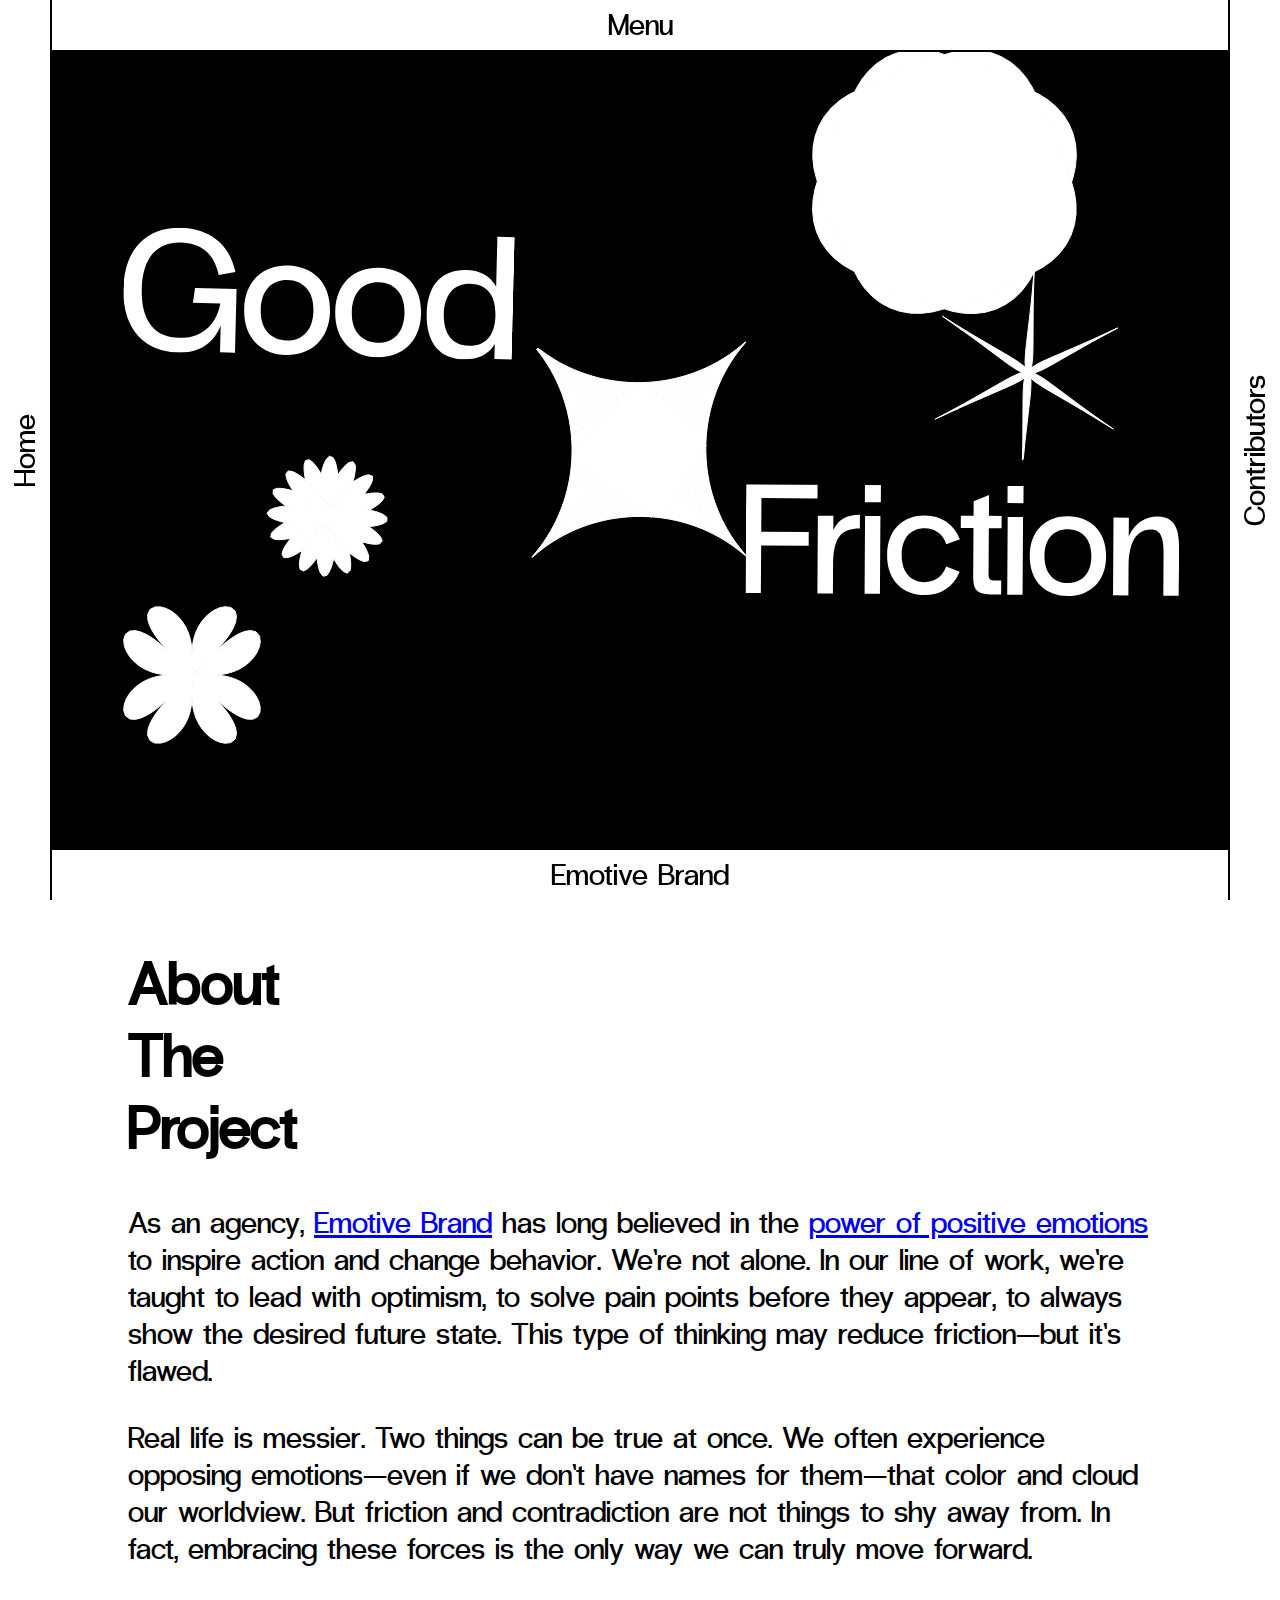
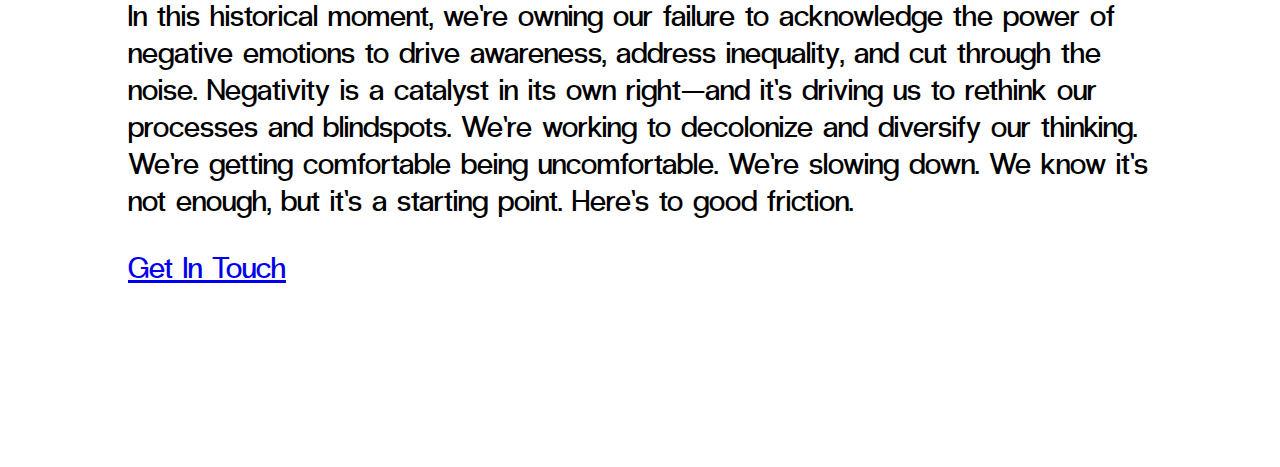
<file: index.html>
<!DOCTYPE html>
<html lang="en">
  <head>
    <meta charset="utf-8">
    <meta http-equiv="X-UA-Compatible" content="IE=edge,chrome=1">
    <meta name="viewport" content="width=device-width,initial-scale=1.0,minimum-scale=1.0,maximum-scale=1.0,user-scalable=no,minimal-ui">
    <meta name="theme-color" content="#000000">
    <meta name="msapplication-navbutton-color" content="#000000">
    <meta name="apple-mobile-web-app-capable" content="yes">
    <meta name="apple-mobile-web-app-status-bar-style" content="black-translucent">
    <meta name="robots" content="noindex">

    <title>Good Friction</title>
    <link rel="stylesheet" href="style.css" type="text/css" charset="utf-8" />

    <!-- Libs -->
    <script type="text/javascript" src="./lib/decomp.js"></script>
    <script type="text/javascript" src="./lib/pathseg.js"></script>

    <!-- Matter -->
    <script src="./js/matter.js"></script>


    <!-- MatterTools -->
    <script src="https://code.jquery.com/jquery-3.5.1.min.js" integrity="sha256-9/aliU8dGd2tb6OSsuzixeV4y/faTqgFtohetphbbj0=" crossorigin="anonymous"></script>
    <!-- Plugins -->
    <script src="./lib/matter-wrap.js"></script>


    <script>

    </script>


    <style type="text/css">

    </style>
  </head>
  <body>

<canvas id="world"></canvas>
<script src="./js/functions.js"></script>

  <div class="home navLR">
    <p>Home<p>
  </div>

  <div class="menu navTB">
    <p>Menu<p>
  </div>

  <div class="contributors navLR">
    <p>Contributors<p>
  </div>

  <div class="eb navTB">
    <p>Emotive Brand<p>
  </div>

  <div class="pagecontent">
    <div>
      <h1>
        About<br>
        The<br>
        Project<br>
      </h1>

      <p>
        As an agency, <a href="https://www.emotivebrand.com/">Emotive Brand</a> has long believed in the <a href="https://emotivefeels.com/">power of positive emotions</a> to inspire action and change behavior. We’re not alone. In our line of work, we’re taught to lead with optimism, to solve pain points before they appear, to always show the desired future state. This type of thinking may reduce friction—but it’s flawed.
      </p>

      <p>
        Real life is messier. Two things can be true at once. We often experience opposing emotions—even if we don’t have names for them—that color and cloud our worldview. But friction and contradiction are not things to shy away from. In fact, embracing these forces is the only way we can truly move forward.
      </p>

      <p>
        In this historical moment, we’re owning our failure to acknowledge the power of negative emotions to drive awareness, address inequality, and cut through the noise. Negativity is a catalyst in its own right—and it’s driving us to rethink our processes and blindspots. We’re working to decolonize and diversify our thinking. We’re getting comfortable being uncomfortable. We’re slowing down. We know it’s not enough, but it’s a starting point. Here’s to good friction.
      </p>

      <p>
        <a href="mailto:tracyl@emotivebrand.com">Get In Touch</a>
      </p>

    </div>

    </div>
  </body>
</html>
</file>
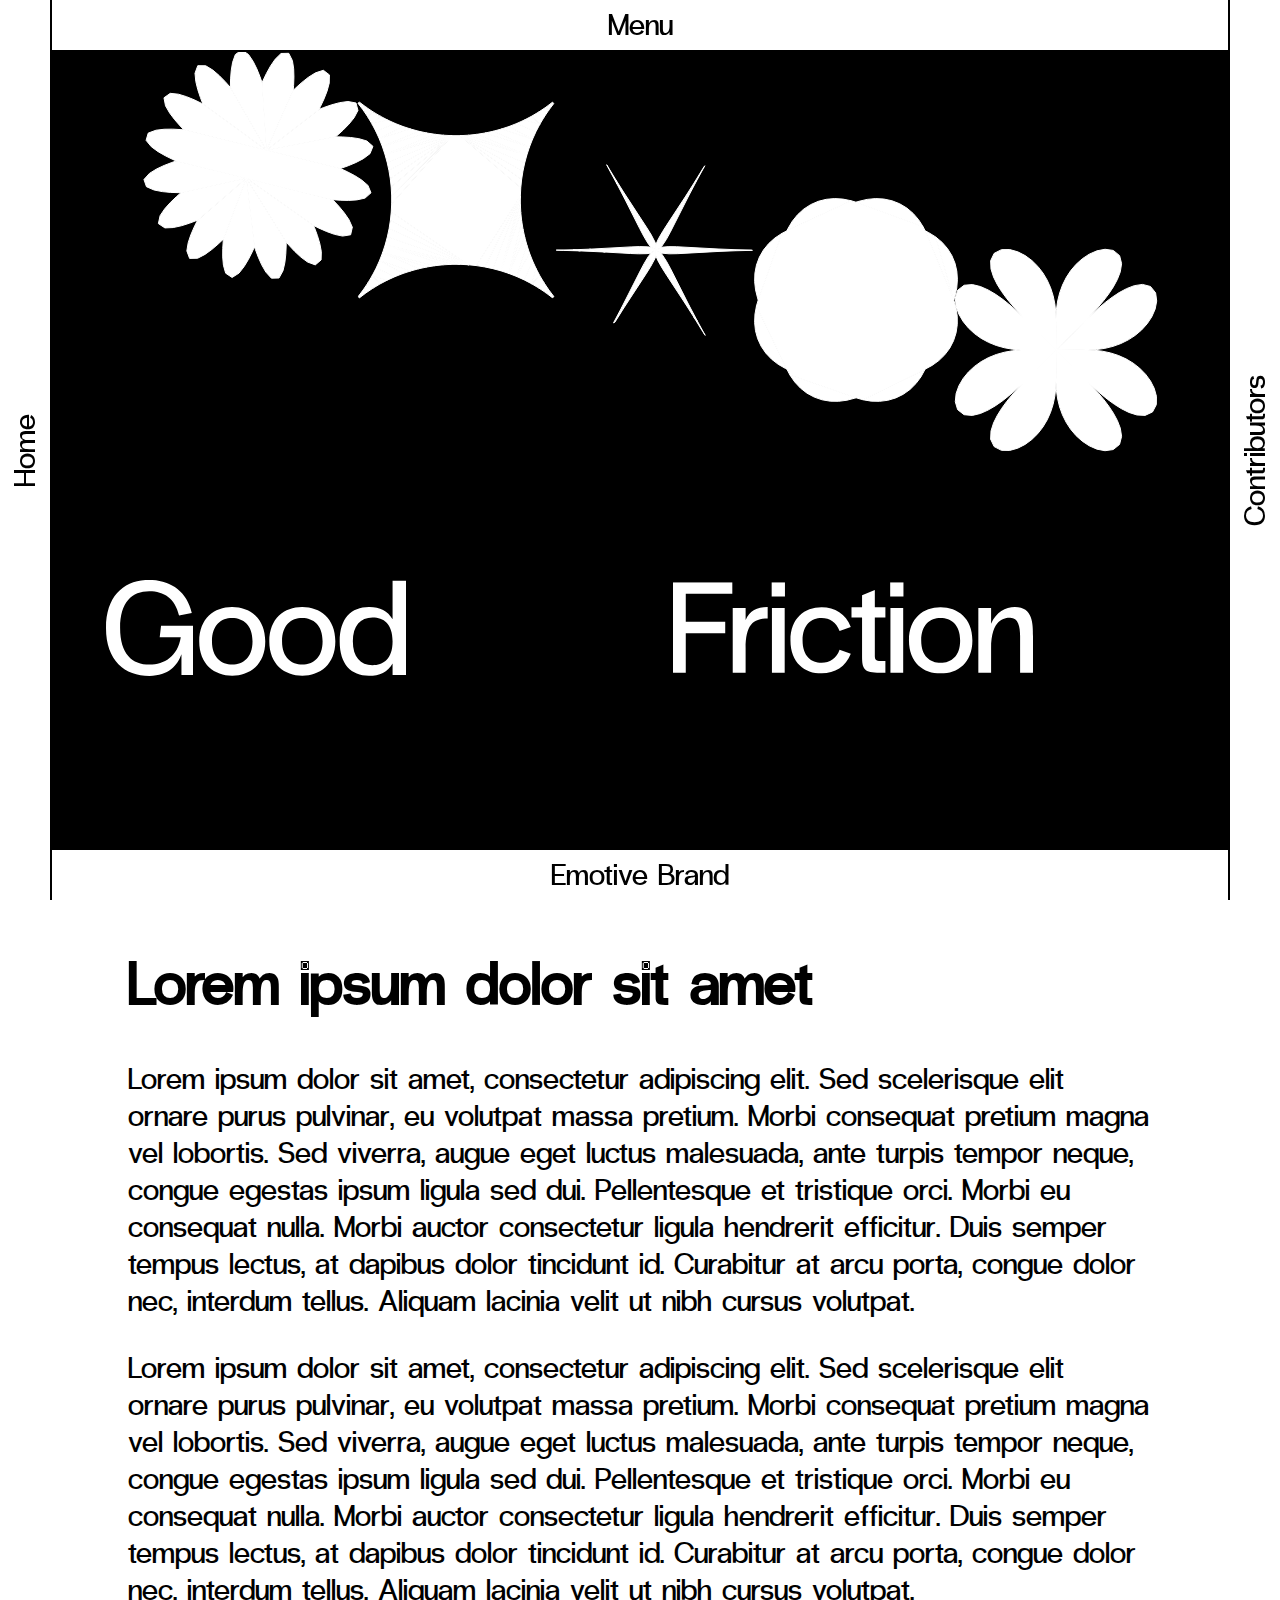
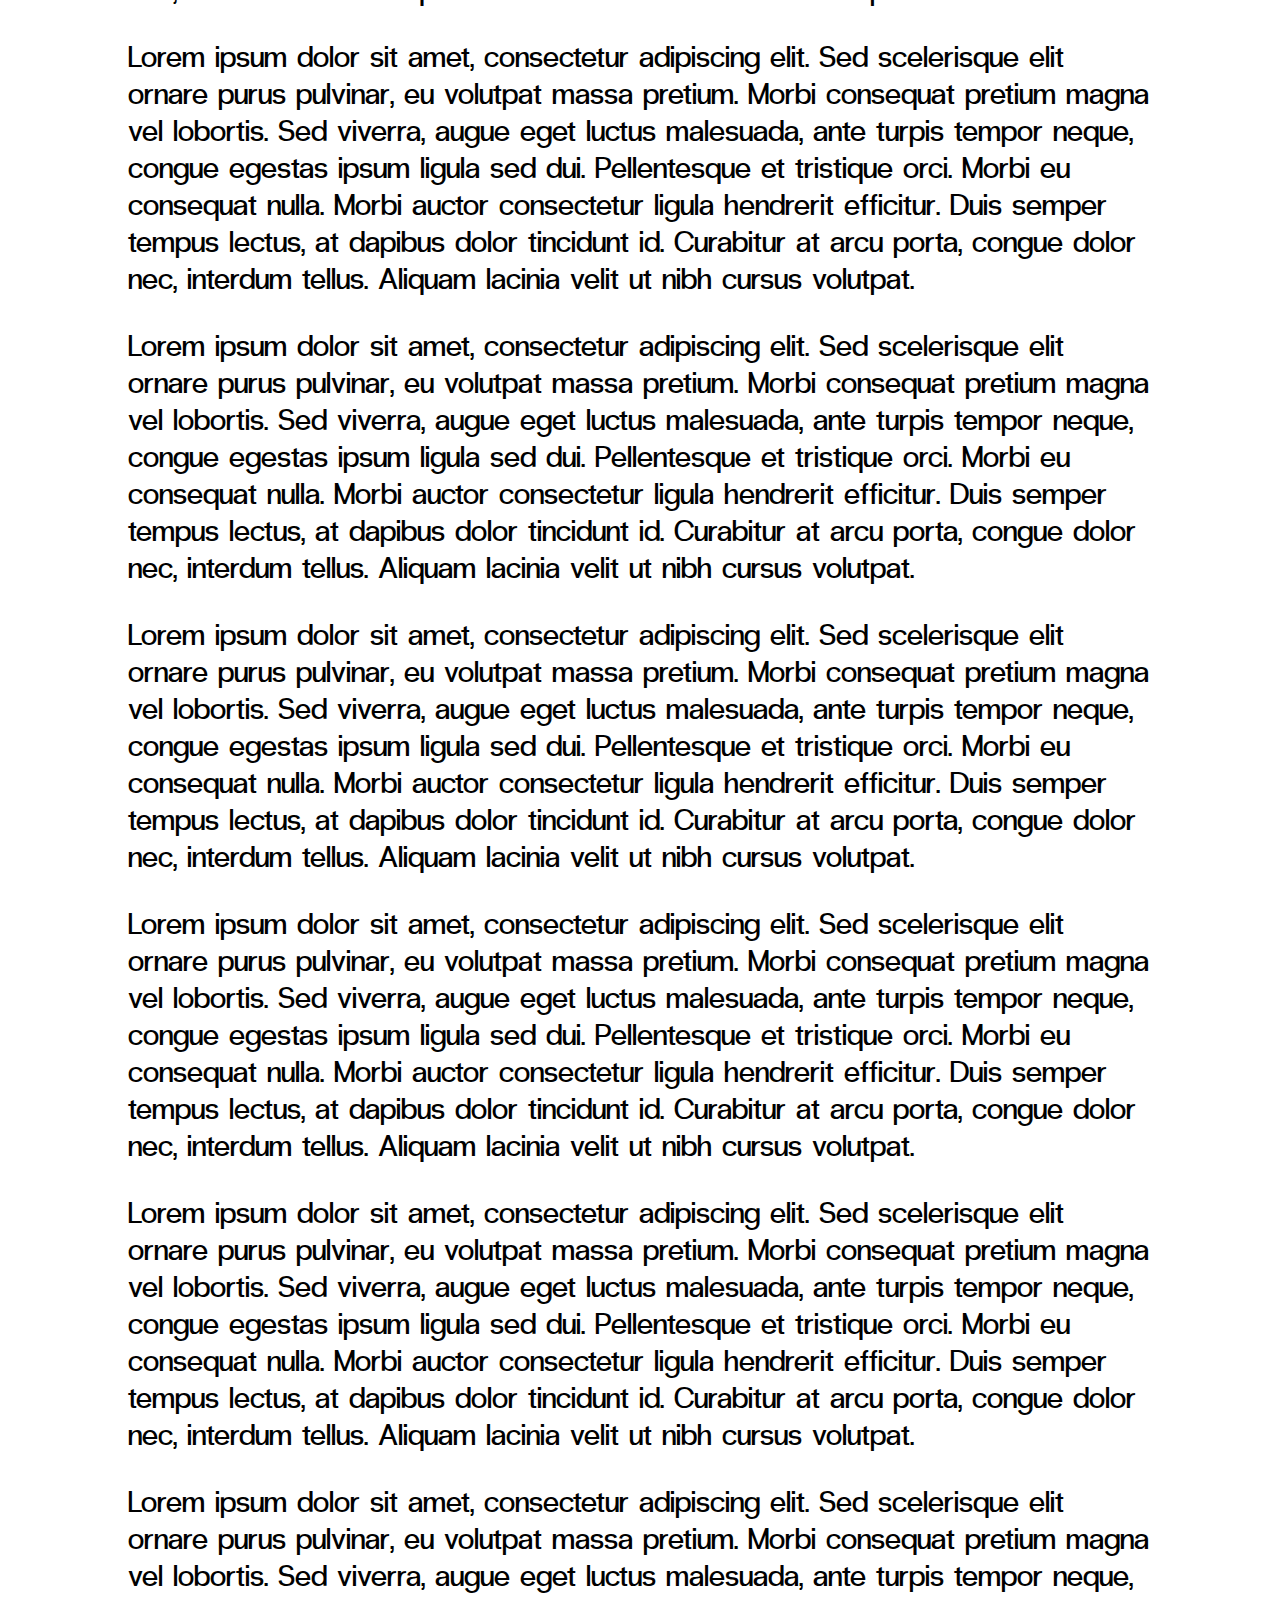
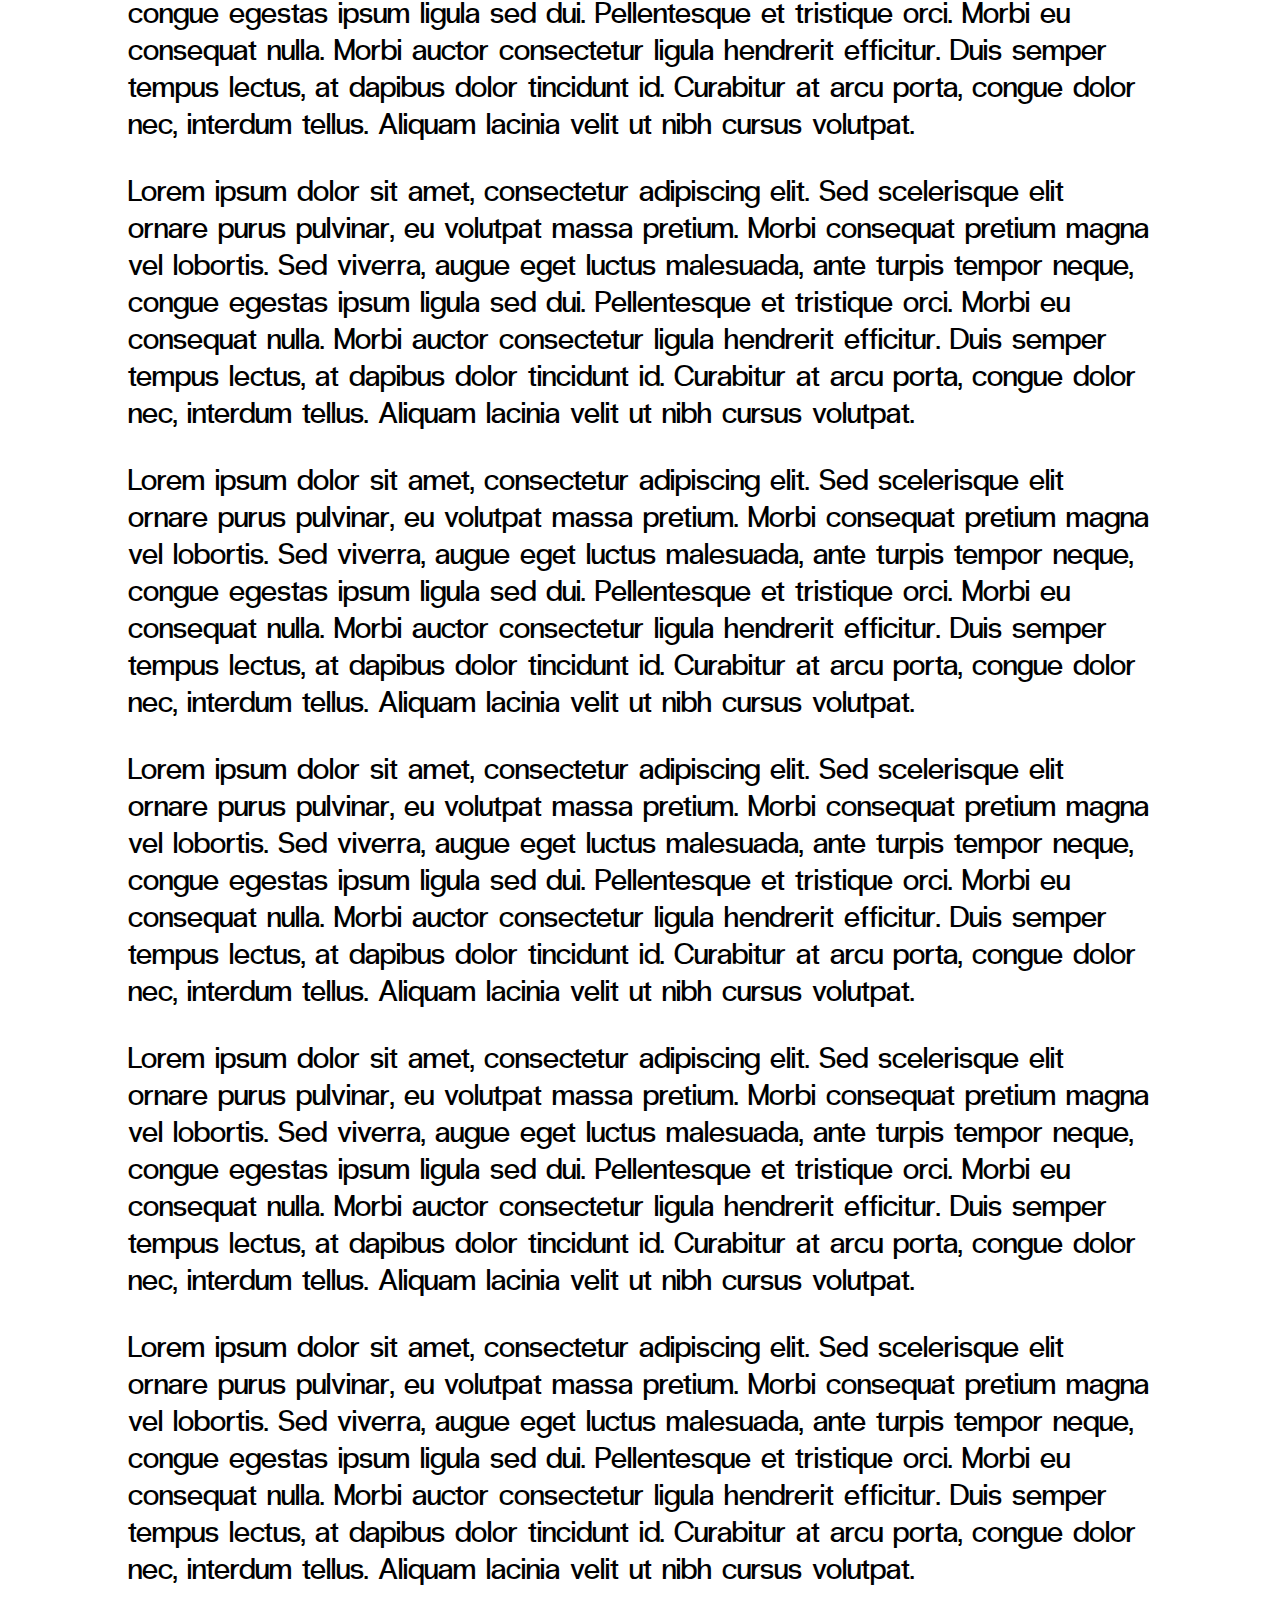
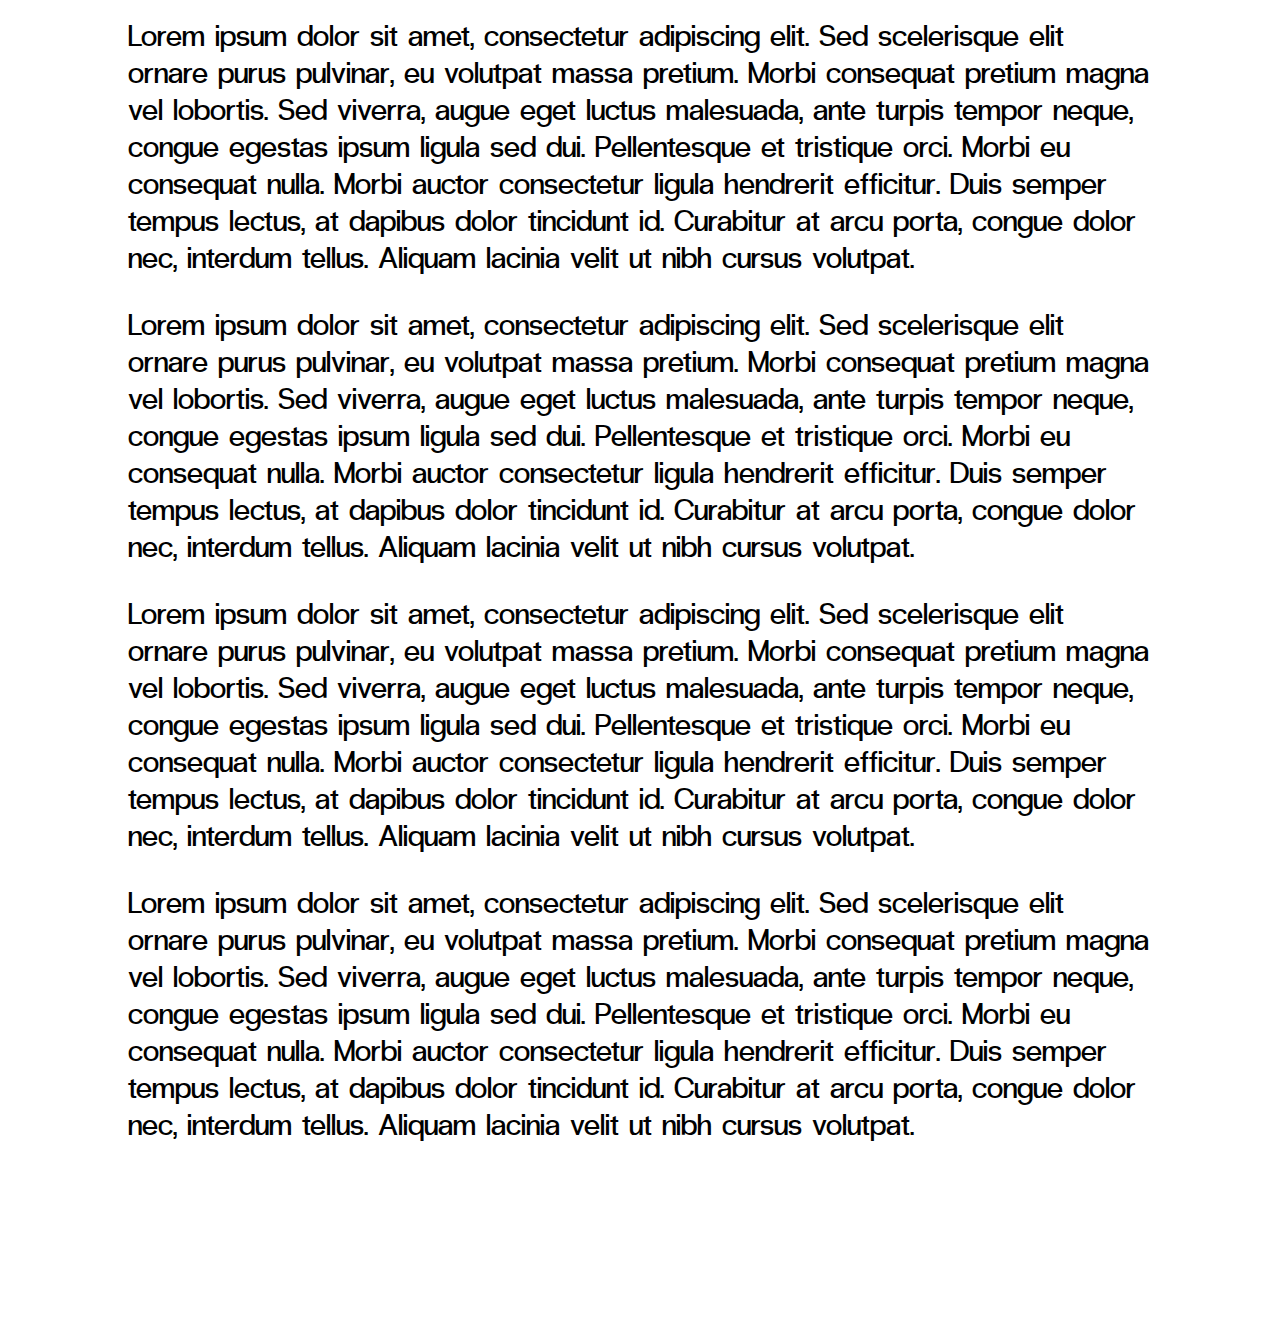
<file: dream.html>
<!DOCTYPE html>
<html lang="en">
  <head>
    <meta charset="utf-8">
    <meta http-equiv="X-UA-Compatible" content="IE=edge,chrome=1">
    <meta name="viewport" content="width=device-width,initial-scale=1.0,minimum-scale=1.0,maximum-scale=1.0,user-scalable=no,minimal-ui">
    <meta name="theme-color" content="#000000">
    <meta name="msapplication-navbutton-color" content="#000000">
    <meta name="apple-mobile-web-app-capable" content="yes">
    <meta name="apple-mobile-web-app-status-bar-style" content="black-translucent">
    <meta name="robots" content="noindex">

    <title>Good Friction</title>
    <link rel="stylesheet" href="style.css" type="text/css" charset="utf-8" />

    <!-- Libs -->
    <script type="text/javascript" src="./lib/decomp.js"></script>
    <script type="text/javascript" src="./lib/pathseg.js"></script>

    <!-- Matter -->
    <script src="./js/matter.js"></script>


    <!-- MatterTools -->
    <script src="https://code.jquery.com/jquery-3.5.1.min.js" integrity="sha256-9/aliU8dGd2tb6OSsuzixeV4y/faTqgFtohetphbbj0=" crossorigin="anonymous"></script>
    <!-- Plugins -->
    <script src="./lib/matter-wrap.js"></script>


    <script>

    </script>


    <style type="text/css">

    </style>
  </head>
  <body>

<canvas id="world"></canvas>

  <div class="home navLR">
    <p>Home<p>
  </div>

  <div class="menu navTB">
    <p>Menu<p>
  </div>

  <div class="contributors navLR">
    <p>Contributors<p>
  </div>

  <div class="eb navTB">
    <p>Emotive Brand<p>
  </div>

  <div class="pagecontent">
    <div>
      <h1>
        Lorem ipsum dolor sit amet
      </h1>

      <p>
        Lorem ipsum dolor sit amet, consectetur adipiscing elit. Sed scelerisque elit ornare purus pulvinar, eu volutpat massa pretium. Morbi consequat pretium magna vel lobortis. Sed viverra, augue eget luctus malesuada, ante turpis tempor neque, congue egestas ipsum ligula sed dui. Pellentesque et tristique orci. Morbi eu consequat nulla. Morbi auctor consectetur ligula hendrerit efficitur. Duis semper tempus lectus, at dapibus dolor tincidunt id. Curabitur at arcu porta, congue dolor nec, interdum tellus. Aliquam lacinia velit ut nibh cursus volutpat.
      </p>

      <p>
        Lorem ipsum dolor sit amet, consectetur adipiscing elit. Sed scelerisque elit ornare purus pulvinar, eu volutpat massa pretium. Morbi consequat pretium magna vel lobortis. Sed viverra, augue eget luctus malesuada, ante turpis tempor neque, congue egestas ipsum ligula sed dui. Pellentesque et tristique orci. Morbi eu consequat nulla. Morbi auctor consectetur ligula hendrerit efficitur. Duis semper tempus lectus, at dapibus dolor tincidunt id. Curabitur at arcu porta, congue dolor nec, interdum tellus. Aliquam lacinia velit ut nibh cursus volutpat.
      </p>

      <p>
        Lorem ipsum dolor sit amet, consectetur adipiscing elit. Sed scelerisque elit ornare purus pulvinar, eu volutpat massa pretium. Morbi consequat pretium magna vel lobortis. Sed viverra, augue eget luctus malesuada, ante turpis tempor neque, congue egestas ipsum ligula sed dui. Pellentesque et tristique orci. Morbi eu consequat nulla. Morbi auctor consectetur ligula hendrerit efficitur. Duis semper tempus lectus, at dapibus dolor tincidunt id. Curabitur at arcu porta, congue dolor nec, interdum tellus. Aliquam lacinia velit ut nibh cursus volutpat.
      </p>

      <p>
        Lorem ipsum dolor sit amet, consectetur adipiscing elit. Sed scelerisque elit ornare purus pulvinar, eu volutpat massa pretium. Morbi consequat pretium magna vel lobortis. Sed viverra, augue eget luctus malesuada, ante turpis tempor neque, congue egestas ipsum ligula sed dui. Pellentesque et tristique orci. Morbi eu consequat nulla. Morbi auctor consectetur ligula hendrerit efficitur. Duis semper tempus lectus, at dapibus dolor tincidunt id. Curabitur at arcu porta, congue dolor nec, interdum tellus. Aliquam lacinia velit ut nibh cursus volutpat.
      </p>

      <p>
        Lorem ipsum dolor sit amet, consectetur adipiscing elit. Sed scelerisque elit ornare purus pulvinar, eu volutpat massa pretium. Morbi consequat pretium magna vel lobortis. Sed viverra, augue eget luctus malesuada, ante turpis tempor neque, congue egestas ipsum ligula sed dui. Pellentesque et tristique orci. Morbi eu consequat nulla. Morbi auctor consectetur ligula hendrerit efficitur. Duis semper tempus lectus, at dapibus dolor tincidunt id. Curabitur at arcu porta, congue dolor nec, interdum tellus. Aliquam lacinia velit ut nibh cursus volutpat.
      </p>

      <p>
        Lorem ipsum dolor sit amet, consectetur adipiscing elit. Sed scelerisque elit ornare purus pulvinar, eu volutpat massa pretium. Morbi consequat pretium magna vel lobortis. Sed viverra, augue eget luctus malesuada, ante turpis tempor neque, congue egestas ipsum ligula sed dui. Pellentesque et tristique orci. Morbi eu consequat nulla. Morbi auctor consectetur ligula hendrerit efficitur. Duis semper tempus lectus, at dapibus dolor tincidunt id. Curabitur at arcu porta, congue dolor nec, interdum tellus. Aliquam lacinia velit ut nibh cursus volutpat.
      </p>

      <p>
        Lorem ipsum dolor sit amet, consectetur adipiscing elit. Sed scelerisque elit ornare purus pulvinar, eu volutpat massa pretium. Morbi consequat pretium magna vel lobortis. Sed viverra, augue eget luctus malesuada, ante turpis tempor neque, congue egestas ipsum ligula sed dui. Pellentesque et tristique orci. Morbi eu consequat nulla. Morbi auctor consectetur ligula hendrerit efficitur. Duis semper tempus lectus, at dapibus dolor tincidunt id. Curabitur at arcu porta, congue dolor nec, interdum tellus. Aliquam lacinia velit ut nibh cursus volutpat.
      </p>

      <p>
        Lorem ipsum dolor sit amet, consectetur adipiscing elit. Sed scelerisque elit ornare purus pulvinar, eu volutpat massa pretium. Morbi consequat pretium magna vel lobortis. Sed viverra, augue eget luctus malesuada, ante turpis tempor neque, congue egestas ipsum ligula sed dui. Pellentesque et tristique orci. Morbi eu consequat nulla. Morbi auctor consectetur ligula hendrerit efficitur. Duis semper tempus lectus, at dapibus dolor tincidunt id. Curabitur at arcu porta, congue dolor nec, interdum tellus. Aliquam lacinia velit ut nibh cursus volutpat.
      </p>

      <p>
        Lorem ipsum dolor sit amet, consectetur adipiscing elit. Sed scelerisque elit ornare purus pulvinar, eu volutpat massa pretium. Morbi consequat pretium magna vel lobortis. Sed viverra, augue eget luctus malesuada, ante turpis tempor neque, congue egestas ipsum ligula sed dui. Pellentesque et tristique orci. Morbi eu consequat nulla. Morbi auctor consectetur ligula hendrerit efficitur. Duis semper tempus lectus, at dapibus dolor tincidunt id. Curabitur at arcu porta, congue dolor nec, interdum tellus. Aliquam lacinia velit ut nibh cursus volutpat.
      </p>

      <p>
        Lorem ipsum dolor sit amet, consectetur adipiscing elit. Sed scelerisque elit ornare purus pulvinar, eu volutpat massa pretium. Morbi consequat pretium magna vel lobortis. Sed viverra, augue eget luctus malesuada, ante turpis tempor neque, congue egestas ipsum ligula sed dui. Pellentesque et tristique orci. Morbi eu consequat nulla. Morbi auctor consectetur ligula hendrerit efficitur. Duis semper tempus lectus, at dapibus dolor tincidunt id. Curabitur at arcu porta, congue dolor nec, interdum tellus. Aliquam lacinia velit ut nibh cursus volutpat.
      </p>

      <p>
        Lorem ipsum dolor sit amet, consectetur adipiscing elit. Sed scelerisque elit ornare purus pulvinar, eu volutpat massa pretium. Morbi consequat pretium magna vel lobortis. Sed viverra, augue eget luctus malesuada, ante turpis tempor neque, congue egestas ipsum ligula sed dui. Pellentesque et tristique orci. Morbi eu consequat nulla. Morbi auctor consectetur ligula hendrerit efficitur. Duis semper tempus lectus, at dapibus dolor tincidunt id. Curabitur at arcu porta, congue dolor nec, interdum tellus. Aliquam lacinia velit ut nibh cursus volutpat.
      </p>

      <p>
        Lorem ipsum dolor sit amet, consectetur adipiscing elit. Sed scelerisque elit ornare purus pulvinar, eu volutpat massa pretium. Morbi consequat pretium magna vel lobortis. Sed viverra, augue eget luctus malesuada, ante turpis tempor neque, congue egestas ipsum ligula sed dui. Pellentesque et tristique orci. Morbi eu consequat nulla. Morbi auctor consectetur ligula hendrerit efficitur. Duis semper tempus lectus, at dapibus dolor tincidunt id. Curabitur at arcu porta, congue dolor nec, interdum tellus. Aliquam lacinia velit ut nibh cursus volutpat.
      </p>

      <p>
        Lorem ipsum dolor sit amet, consectetur adipiscing elit. Sed scelerisque elit ornare purus pulvinar, eu volutpat massa pretium. Morbi consequat pretium magna vel lobortis. Sed viverra, augue eget luctus malesuada, ante turpis tempor neque, congue egestas ipsum ligula sed dui. Pellentesque et tristique orci. Morbi eu consequat nulla. Morbi auctor consectetur ligula hendrerit efficitur. Duis semper tempus lectus, at dapibus dolor tincidunt id. Curabitur at arcu porta, congue dolor nec, interdum tellus. Aliquam lacinia velit ut nibh cursus volutpat.
      </p>

      <p>
        Lorem ipsum dolor sit amet, consectetur adipiscing elit. Sed scelerisque elit ornare purus pulvinar, eu volutpat massa pretium. Morbi consequat pretium magna vel lobortis. Sed viverra, augue eget luctus malesuada, ante turpis tempor neque, congue egestas ipsum ligula sed dui. Pellentesque et tristique orci. Morbi eu consequat nulla. Morbi auctor consectetur ligula hendrerit efficitur. Duis semper tempus lectus, at dapibus dolor tincidunt id. Curabitur at arcu porta, congue dolor nec, interdum tellus. Aliquam lacinia velit ut nibh cursus volutpat.
      </p>

      <p>
        Lorem ipsum dolor sit amet, consectetur adipiscing elit. Sed scelerisque elit ornare purus pulvinar, eu volutpat massa pretium. Morbi consequat pretium magna vel lobortis. Sed viverra, augue eget luctus malesuada, ante turpis tempor neque, congue egestas ipsum ligula sed dui. Pellentesque et tristique orci. Morbi eu consequat nulla. Morbi auctor consectetur ligula hendrerit efficitur. Duis semper tempus lectus, at dapibus dolor tincidunt id. Curabitur at arcu porta, congue dolor nec, interdum tellus. Aliquam lacinia velit ut nibh cursus volutpat.
      </p>

      <p>
        Lorem ipsum dolor sit amet, consectetur adipiscing elit. Sed scelerisque elit ornare purus pulvinar, eu volutpat massa pretium. Morbi consequat pretium magna vel lobortis. Sed viverra, augue eget luctus malesuada, ante turpis tempor neque, congue egestas ipsum ligula sed dui. Pellentesque et tristique orci. Morbi eu consequat nulla. Morbi auctor consectetur ligula hendrerit efficitur. Duis semper tempus lectus, at dapibus dolor tincidunt id. Curabitur at arcu porta, congue dolor nec, interdum tellus. Aliquam lacinia velit ut nibh cursus volutpat.
      </p>

      <p>
        Lorem ipsum dolor sit amet, consectetur adipiscing elit. Sed scelerisque elit ornare purus pulvinar, eu volutpat massa pretium. Morbi consequat pretium magna vel lobortis. Sed viverra, augue eget luctus malesuada, ante turpis tempor neque, congue egestas ipsum ligula sed dui. Pellentesque et tristique orci. Morbi eu consequat nulla. Morbi auctor consectetur ligula hendrerit efficitur. Duis semper tempus lectus, at dapibus dolor tincidunt id. Curabitur at arcu porta, congue dolor nec, interdum tellus. Aliquam lacinia velit ut nibh cursus volutpat.
      </p>

    </div>

    </div>
    <script>
    window.addEventListener('load', function() {

      //Fetch our canvas
      var canvas = document.getElementById('world');
      var cannyw = window.innerWidth;
      var cannyh = window.innerHeight;
      var Engine = Matter.Engine,
          Render = Matter.Render,
          Runner = Matter.Runner,
          Common = Matter.Common,
          Events = Matter.Events,
          MouseConstraint = Matter.MouseConstraint,
          Mouse = Matter.Mouse,
          World = Matter.World,
          Vertices = Matter.Vertices,
          Svg = Matter.Svg,
          Bodies = Matter.Bodies;
      function percentX(percent) {
        return Math.round(percent/100 * window.innerWidth);
      }
      function percentY(percent) {
        return Math.round(percent/100 * window.innerHeight);
      }
      var scaler = percentY(100/1000);
      var Svg = Matter.Svg;
      //Setup Matter JS
      var engine = Matter.Engine.create();
      var world = engine.world;
      var render = Matter.Render.create({
        canvas: canvas,
        engine: engine,
        options: {
          width: cannyw,
          height: cannyh,
          background: '#000000',
          wireframes: false,
          showAngleIndicator: false
        }
      });

      engine.world.gravity.y = -0.00002;
      engine.world.gravity.x = 0.00001;



      var svgs = [
          'enjoyment',
          'fear',
          'anger',
          'sadness',
          'disgust'
      ];

      if (typeof $ !== 'undefined') {
          for (var i = 0; i < svgs.length; i += 1) {
              (function(i) {
                  $.get('./svg/' + svgs[i] + '.svg').done(function(data) {
                      var vertexSets = [],
                          color = Matter.Common.choose(['#ffffff']);

                      $(data).find('path').each(function(i, path) {
                          var points = Svg.pathToVertices(path, 10);
                          vertexSets.push(Matter.Vertices.scale(points, scaler/1.2, scaler/1.2));
                      });

                      Matter.World.add(world, Matter.Bodies.fromVertices(percentX(100/5) + i * 200, percentY(100/6) + i * 50, vertexSets, {
                        density: 1.04,
                        friction: 1.01,
                        frictionAir: 0.00001,
                        restitution: 0.4,
                          render: {
                              fillStyle: color,
                              strokeStyle: color,
                              lineWidth: 1
                          }
                        }, true));

                  });
              })(i);
          }
      }


      var good = Matter.Bodies.rectangle(percentX(100/5), percentY(100/1.2), 300, 90, {
        render: {
          sprite: {
            texture: './svg/good.svg',
            xScale: 1,
            yScale: 1
          }
        }
      });

      var friction = Matter.Bodies.rectangle(percentX(100/1.5), percentY(100/1.2), 300, 80, {
        render: {
          sprite: {
            texture: './svg/friction.svg',
            xScale: 1.2,
            yScale: 1.2
          }
        }
      });

      Matter.Body.setVelocity( good, {x: 0, y: -3});
      Matter.Body.setVelocity( friction, {x: 0, y: -3});
      Matter.Body.scale( friction, 1.2, 1.2);

      Matter.World.add(world, [friction, good]);

      Matter.World.add(world, [

        // x, y, w, h
          Matter.Bodies.rectangle(window.innerWidth/2, 0, window.innerWidth, 100, { isStatic: true, render: {fillStyle: "#ffffff",strokeStyle:  "#ffffff",lineWidth: 1} }), //top
          Matter.Bodies.rectangle(window.innerWidth/2, window.innerHeight, window.innerWidth, 100, { isStatic: true, render: {fillStyle: "#ffffff",strokeStyle:  "#ffffff",lineWidth: 1} }), //bottom
          Matter.Bodies.rectangle(window.innerWidth, window.innerHeight/2, 100, window.innerHeight, { isStatic: true, render: {fillStyle: "#ffffff",strokeStyle:  "#ffffff",lineWidth: 1} }), //right
          Matter.Bodies.rectangle(0, window.innerHeight/2, 100, window.innerHeight, { isStatic: true, render: {fillStyle: "#ffffff",strokeStyle:  "#ffffff",lineWidth: 1} }) //left
      ]);


      //Make interactive
      var mouseConstraint = Matter.MouseConstraint.create(engine, { //Create Constraint
        element: canvas,
        constraint: {
          render: {
                visible: false
            },
            stiffness:0.8
          }
      });
      mouseConstraint.mouse.element.removeEventListener("mousewheel", mouseConstraint.mouse.mousewheel);
      mouseConstraint.mouse.element.removeEventListener("DOMMouseScroll", mouseConstraint.mouse.mousewheel);
      Matter.World.add(world, mouseConstraint);


      Events.on(engine, 'collisionStart', function(event) {

          // var audio = new Audio('./audio/SquareS42.mp3');
          // audio.play();
          var musicFiles = ["./audio/dream/01.mp3", "./audio/dream/02.mp3", "./audio/dream/03.mp3", "./audio/dream/04.mp3", "./audio/dream/05.mp3", "./audio/dream/06.mp3", "./audio/dream/07.mp3", "./audio/dream/08.mp3", "./audio/dream/09.mp3", "./audio/dream/10.mp3"];
          var randNum = Math.floor(Math.random()*musicFiles.length)
          var audio = new Audio(musicFiles[randNum]);
          audio.play();

      });

      //Start the engine
      Matter.Engine.run(engine);
      Matter.Render.run(render);
    });

    /////////NOISE

    </script>
  </body>
</html>
</file>
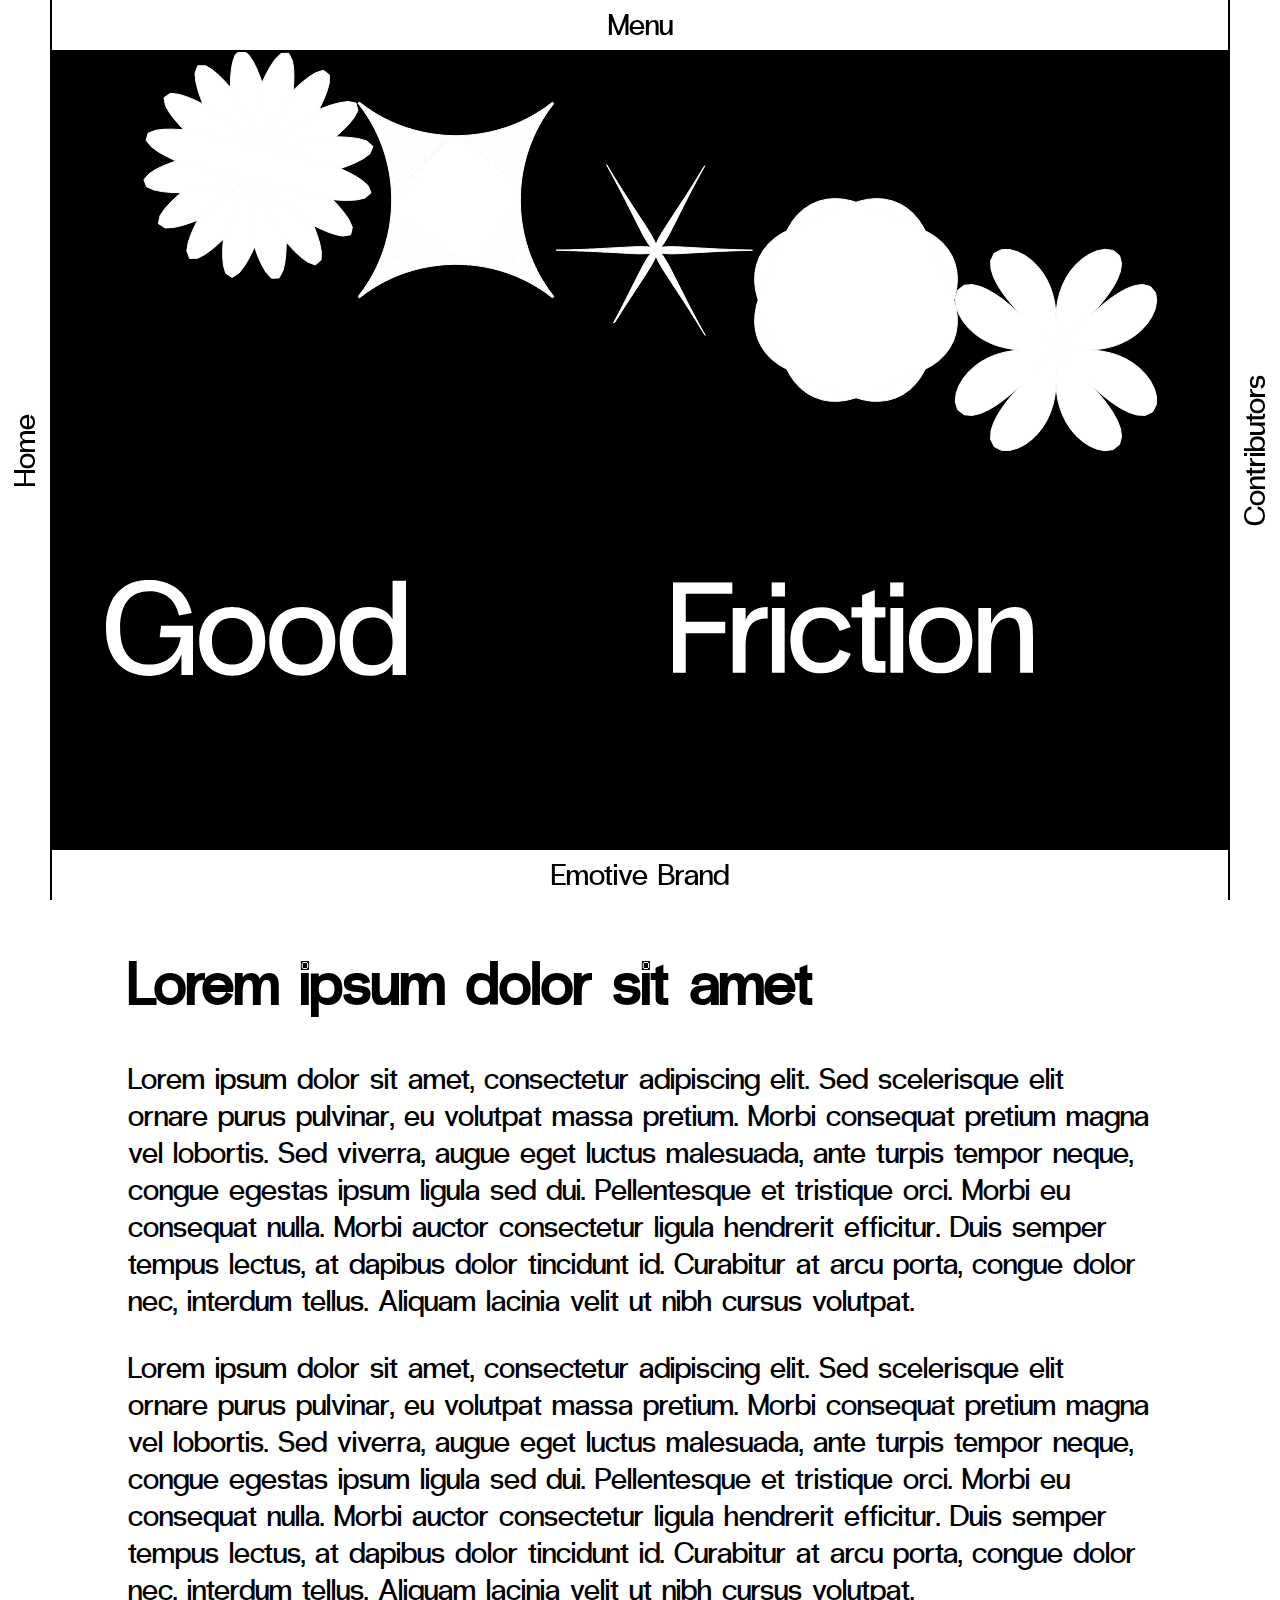
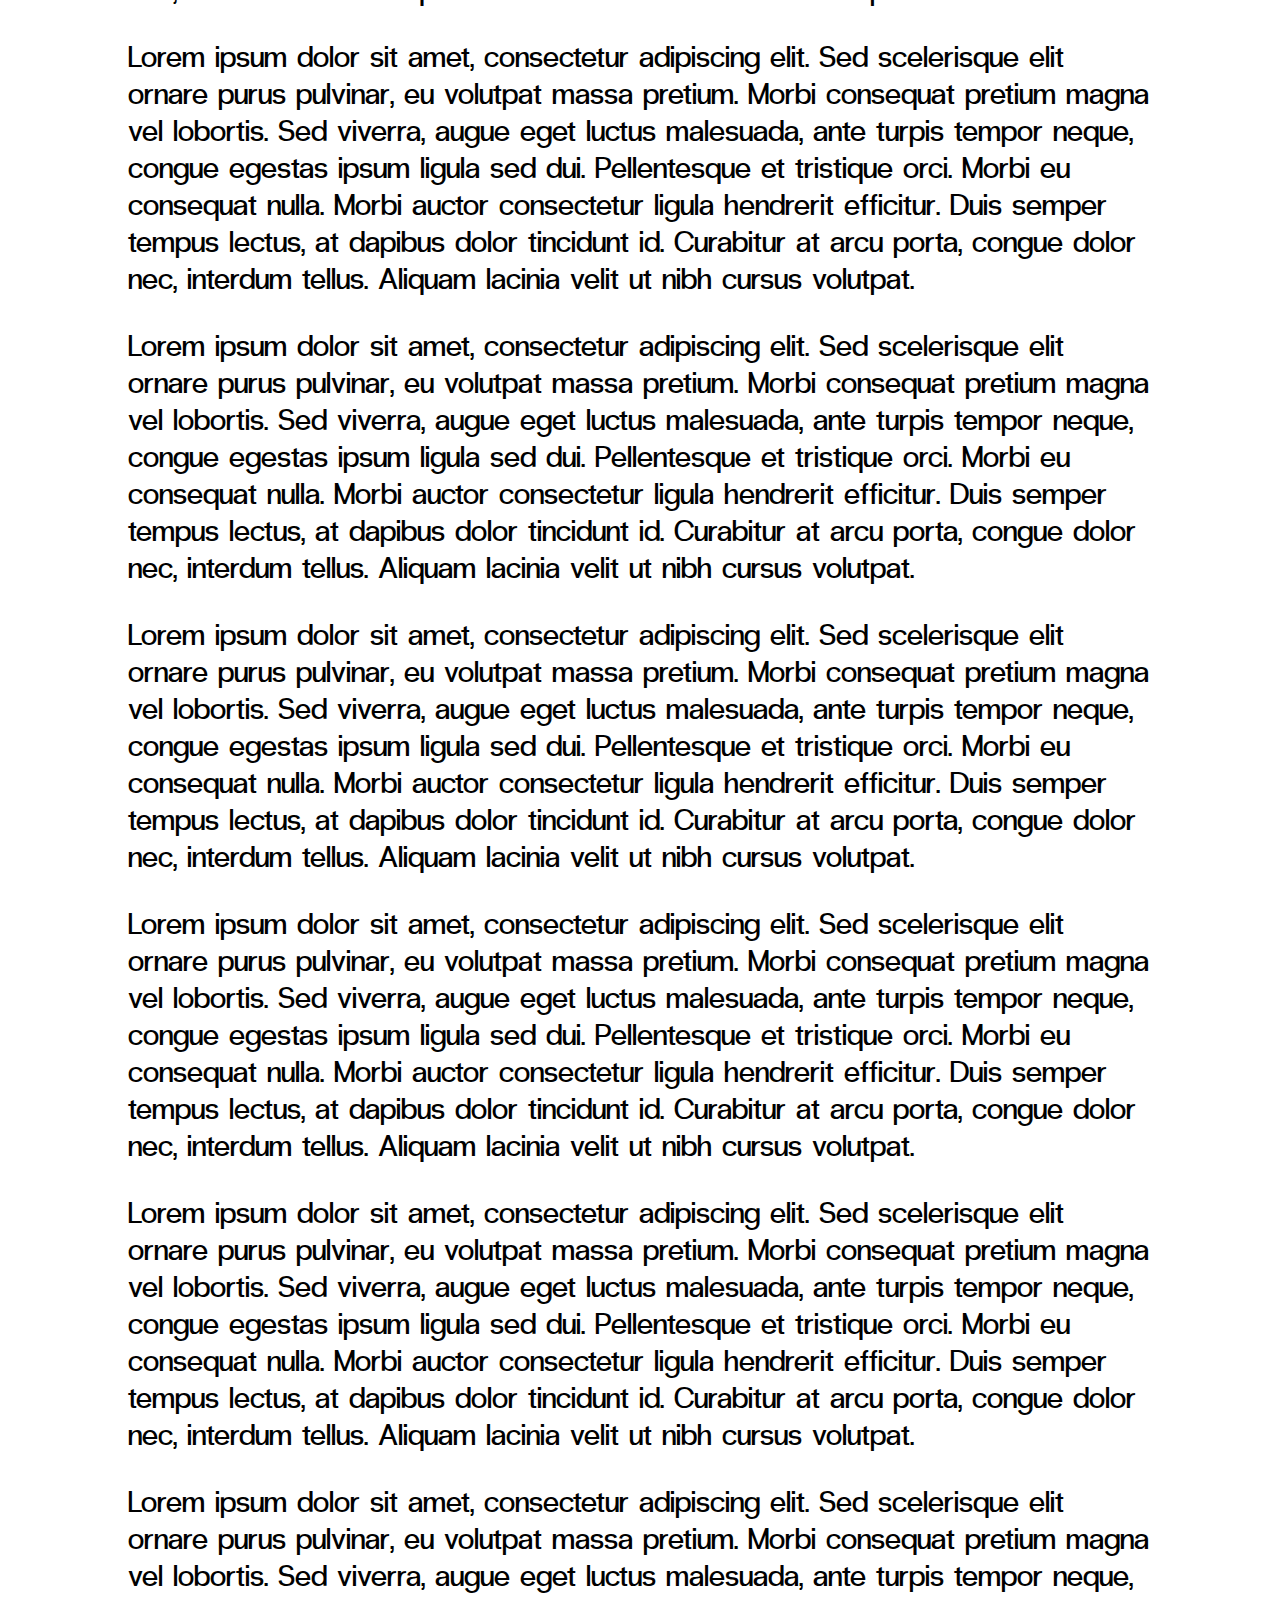
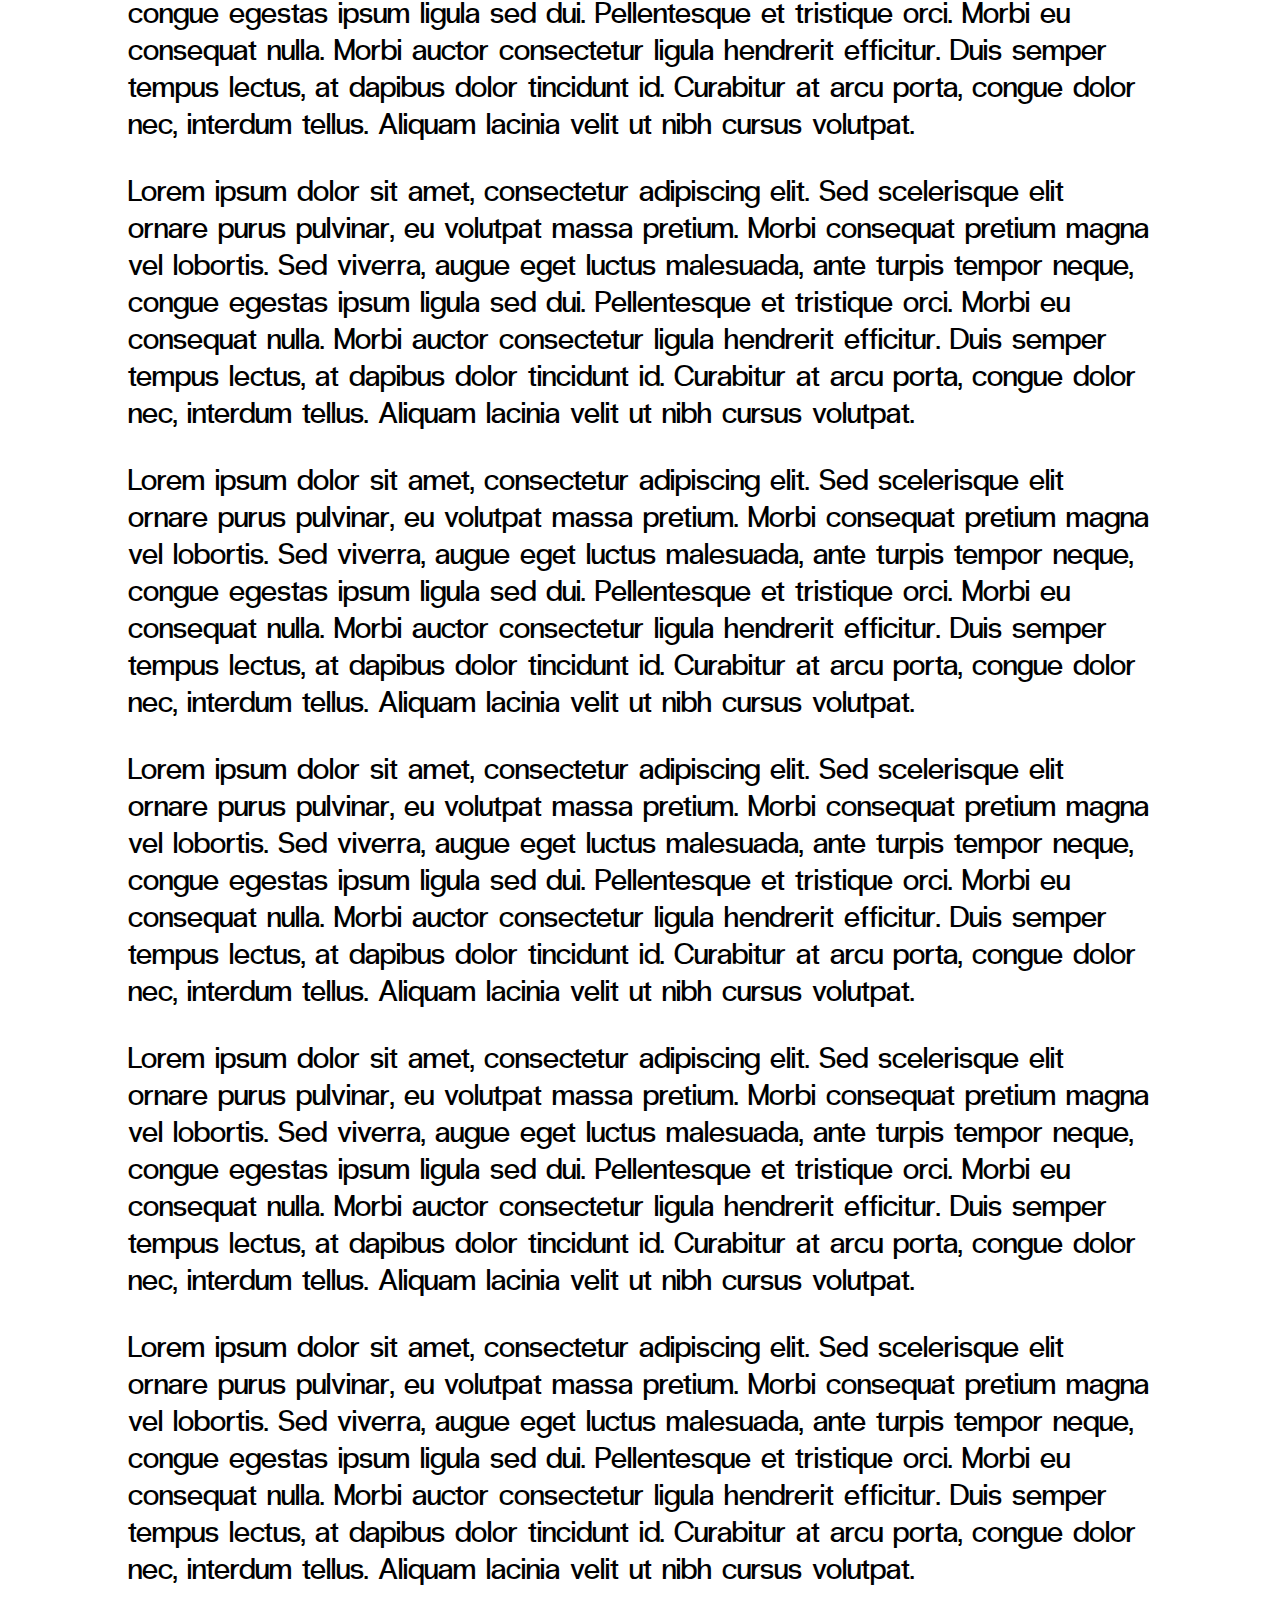
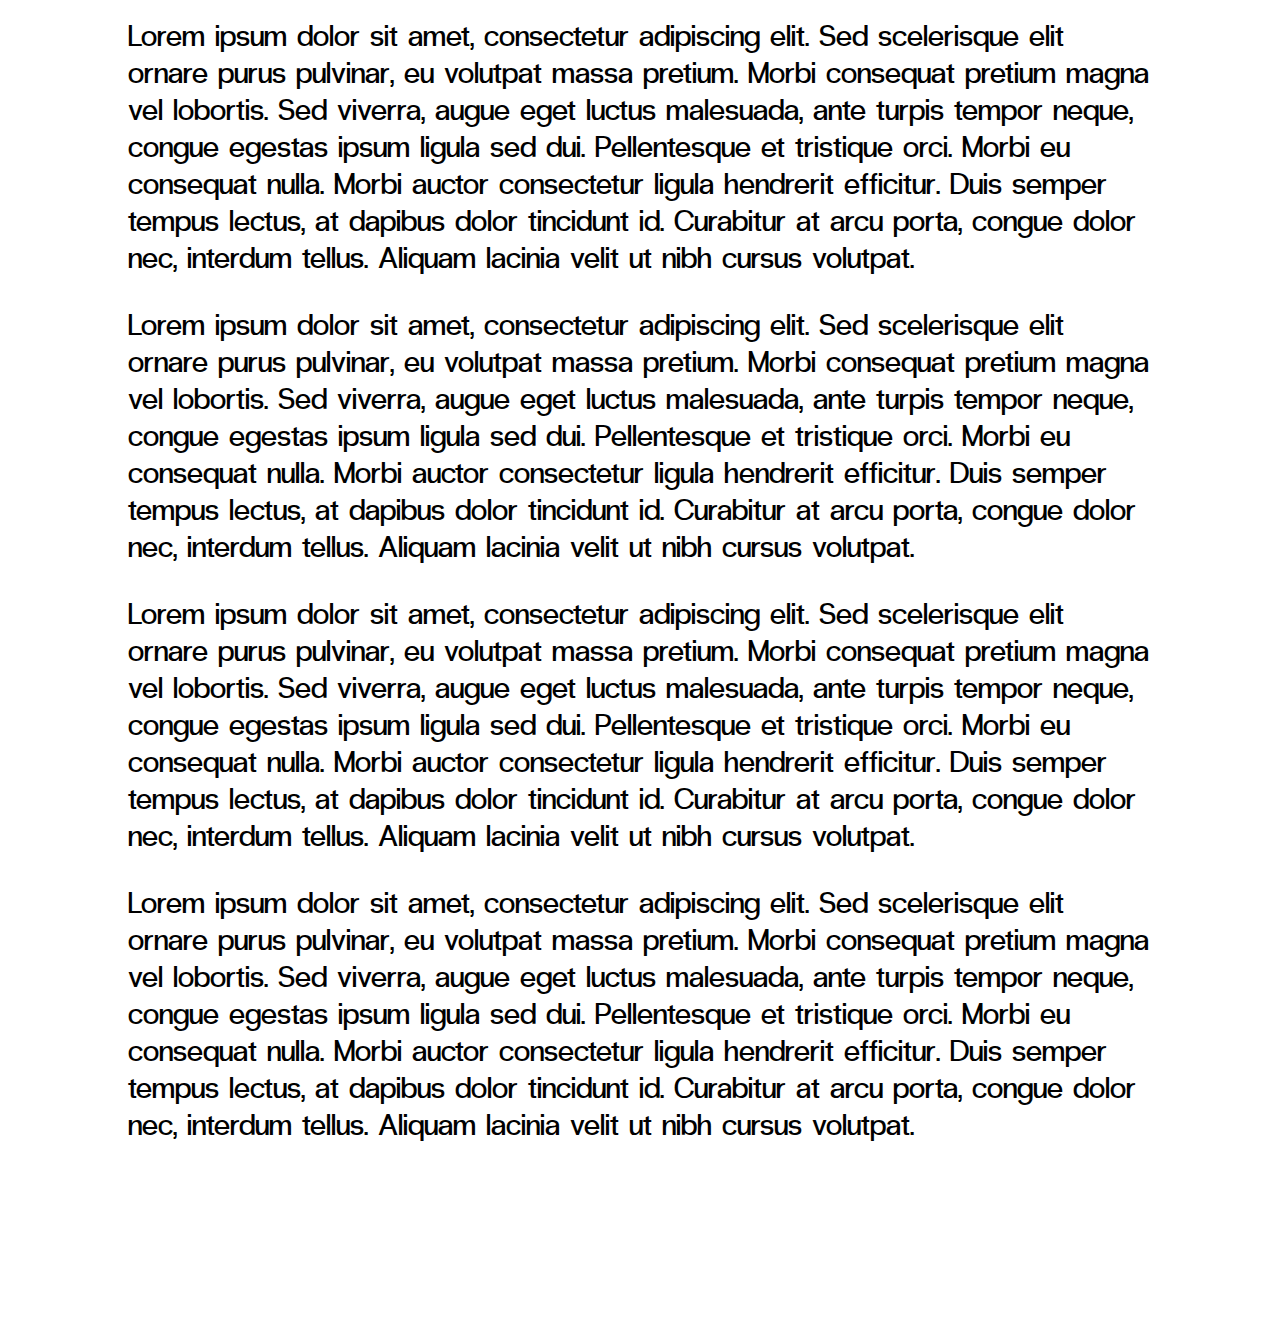
<file: pad.html>
<!DOCTYPE html>
<html lang="en">
  <head>
    <meta charset="utf-8">
    <meta http-equiv="X-UA-Compatible" content="IE=edge,chrome=1">
    <meta name="viewport" content="width=device-width,initial-scale=1.0,minimum-scale=1.0,maximum-scale=1.0,user-scalable=no,minimal-ui">
    <meta name="theme-color" content="#000000">
    <meta name="msapplication-navbutton-color" content="#000000">
    <meta name="apple-mobile-web-app-capable" content="yes">
    <meta name="apple-mobile-web-app-status-bar-style" content="black-translucent">
    <meta name="robots" content="noindex">

    <title>Good Friction</title>
    <link rel="stylesheet" href="style.css" type="text/css" charset="utf-8" />

    <!-- Libs -->
    <script type="text/javascript" src="./lib/decomp.js"></script>
    <script type="text/javascript" src="./lib/pathseg.js"></script>

    <!-- Matter -->
    <script src="./js/matter.js"></script>


    <!-- MatterTools -->
    <script src="https://code.jquery.com/jquery-3.5.1.min.js" integrity="sha256-9/aliU8dGd2tb6OSsuzixeV4y/faTqgFtohetphbbj0=" crossorigin="anonymous"></script>
    <!-- Plugins -->
    <script src="./lib/matter-wrap.js"></script>


    <script>

    </script>


    <style type="text/css">

    </style>
  </head>
  <body>

<canvas id="world"></canvas>

  <div class="home navLR">
    <p>Home<p>
  </div>

  <div class="menu navTB">
    <p>Menu<p>
  </div>

  <div class="contributors navLR">
    <p>Contributors<p>
  </div>

  <div class="eb navTB">
    <p>Emotive Brand<p>
  </div>

  <div class="pagecontent">
    <div>
      <h1>
        Lorem ipsum dolor sit amet
      </h1>

      <p>
        Lorem ipsum dolor sit amet, consectetur adipiscing elit. Sed scelerisque elit ornare purus pulvinar, eu volutpat massa pretium. Morbi consequat pretium magna vel lobortis. Sed viverra, augue eget luctus malesuada, ante turpis tempor neque, congue egestas ipsum ligula sed dui. Pellentesque et tristique orci. Morbi eu consequat nulla. Morbi auctor consectetur ligula hendrerit efficitur. Duis semper tempus lectus, at dapibus dolor tincidunt id. Curabitur at arcu porta, congue dolor nec, interdum tellus. Aliquam lacinia velit ut nibh cursus volutpat.
      </p>

      <p>
        Lorem ipsum dolor sit amet, consectetur adipiscing elit. Sed scelerisque elit ornare purus pulvinar, eu volutpat massa pretium. Morbi consequat pretium magna vel lobortis. Sed viverra, augue eget luctus malesuada, ante turpis tempor neque, congue egestas ipsum ligula sed dui. Pellentesque et tristique orci. Morbi eu consequat nulla. Morbi auctor consectetur ligula hendrerit efficitur. Duis semper tempus lectus, at dapibus dolor tincidunt id. Curabitur at arcu porta, congue dolor nec, interdum tellus. Aliquam lacinia velit ut nibh cursus volutpat.
      </p>

      <p>
        Lorem ipsum dolor sit amet, consectetur adipiscing elit. Sed scelerisque elit ornare purus pulvinar, eu volutpat massa pretium. Morbi consequat pretium magna vel lobortis. Sed viverra, augue eget luctus malesuada, ante turpis tempor neque, congue egestas ipsum ligula sed dui. Pellentesque et tristique orci. Morbi eu consequat nulla. Morbi auctor consectetur ligula hendrerit efficitur. Duis semper tempus lectus, at dapibus dolor tincidunt id. Curabitur at arcu porta, congue dolor nec, interdum tellus. Aliquam lacinia velit ut nibh cursus volutpat.
      </p>

      <p>
        Lorem ipsum dolor sit amet, consectetur adipiscing elit. Sed scelerisque elit ornare purus pulvinar, eu volutpat massa pretium. Morbi consequat pretium magna vel lobortis. Sed viverra, augue eget luctus malesuada, ante turpis tempor neque, congue egestas ipsum ligula sed dui. Pellentesque et tristique orci. Morbi eu consequat nulla. Morbi auctor consectetur ligula hendrerit efficitur. Duis semper tempus lectus, at dapibus dolor tincidunt id. Curabitur at arcu porta, congue dolor nec, interdum tellus. Aliquam lacinia velit ut nibh cursus volutpat.
      </p>

      <p>
        Lorem ipsum dolor sit amet, consectetur adipiscing elit. Sed scelerisque elit ornare purus pulvinar, eu volutpat massa pretium. Morbi consequat pretium magna vel lobortis. Sed viverra, augue eget luctus malesuada, ante turpis tempor neque, congue egestas ipsum ligula sed dui. Pellentesque et tristique orci. Morbi eu consequat nulla. Morbi auctor consectetur ligula hendrerit efficitur. Duis semper tempus lectus, at dapibus dolor tincidunt id. Curabitur at arcu porta, congue dolor nec, interdum tellus. Aliquam lacinia velit ut nibh cursus volutpat.
      </p>

      <p>
        Lorem ipsum dolor sit amet, consectetur adipiscing elit. Sed scelerisque elit ornare purus pulvinar, eu volutpat massa pretium. Morbi consequat pretium magna vel lobortis. Sed viverra, augue eget luctus malesuada, ante turpis tempor neque, congue egestas ipsum ligula sed dui. Pellentesque et tristique orci. Morbi eu consequat nulla. Morbi auctor consectetur ligula hendrerit efficitur. Duis semper tempus lectus, at dapibus dolor tincidunt id. Curabitur at arcu porta, congue dolor nec, interdum tellus. Aliquam lacinia velit ut nibh cursus volutpat.
      </p>

      <p>
        Lorem ipsum dolor sit amet, consectetur adipiscing elit. Sed scelerisque elit ornare purus pulvinar, eu volutpat massa pretium. Morbi consequat pretium magna vel lobortis. Sed viverra, augue eget luctus malesuada, ante turpis tempor neque, congue egestas ipsum ligula sed dui. Pellentesque et tristique orci. Morbi eu consequat nulla. Morbi auctor consectetur ligula hendrerit efficitur. Duis semper tempus lectus, at dapibus dolor tincidunt id. Curabitur at arcu porta, congue dolor nec, interdum tellus. Aliquam lacinia velit ut nibh cursus volutpat.
      </p>

      <p>
        Lorem ipsum dolor sit amet, consectetur adipiscing elit. Sed scelerisque elit ornare purus pulvinar, eu volutpat massa pretium. Morbi consequat pretium magna vel lobortis. Sed viverra, augue eget luctus malesuada, ante turpis tempor neque, congue egestas ipsum ligula sed dui. Pellentesque et tristique orci. Morbi eu consequat nulla. Morbi auctor consectetur ligula hendrerit efficitur. Duis semper tempus lectus, at dapibus dolor tincidunt id. Curabitur at arcu porta, congue dolor nec, interdum tellus. Aliquam lacinia velit ut nibh cursus volutpat.
      </p>

      <p>
        Lorem ipsum dolor sit amet, consectetur adipiscing elit. Sed scelerisque elit ornare purus pulvinar, eu volutpat massa pretium. Morbi consequat pretium magna vel lobortis. Sed viverra, augue eget luctus malesuada, ante turpis tempor neque, congue egestas ipsum ligula sed dui. Pellentesque et tristique orci. Morbi eu consequat nulla. Morbi auctor consectetur ligula hendrerit efficitur. Duis semper tempus lectus, at dapibus dolor tincidunt id. Curabitur at arcu porta, congue dolor nec, interdum tellus. Aliquam lacinia velit ut nibh cursus volutpat.
      </p>

      <p>
        Lorem ipsum dolor sit amet, consectetur adipiscing elit. Sed scelerisque elit ornare purus pulvinar, eu volutpat massa pretium. Morbi consequat pretium magna vel lobortis. Sed viverra, augue eget luctus malesuada, ante turpis tempor neque, congue egestas ipsum ligula sed dui. Pellentesque et tristique orci. Morbi eu consequat nulla. Morbi auctor consectetur ligula hendrerit efficitur. Duis semper tempus lectus, at dapibus dolor tincidunt id. Curabitur at arcu porta, congue dolor nec, interdum tellus. Aliquam lacinia velit ut nibh cursus volutpat.
      </p>

      <p>
        Lorem ipsum dolor sit amet, consectetur adipiscing elit. Sed scelerisque elit ornare purus pulvinar, eu volutpat massa pretium. Morbi consequat pretium magna vel lobortis. Sed viverra, augue eget luctus malesuada, ante turpis tempor neque, congue egestas ipsum ligula sed dui. Pellentesque et tristique orci. Morbi eu consequat nulla. Morbi auctor consectetur ligula hendrerit efficitur. Duis semper tempus lectus, at dapibus dolor tincidunt id. Curabitur at arcu porta, congue dolor nec, interdum tellus. Aliquam lacinia velit ut nibh cursus volutpat.
      </p>

      <p>
        Lorem ipsum dolor sit amet, consectetur adipiscing elit. Sed scelerisque elit ornare purus pulvinar, eu volutpat massa pretium. Morbi consequat pretium magna vel lobortis. Sed viverra, augue eget luctus malesuada, ante turpis tempor neque, congue egestas ipsum ligula sed dui. Pellentesque et tristique orci. Morbi eu consequat nulla. Morbi auctor consectetur ligula hendrerit efficitur. Duis semper tempus lectus, at dapibus dolor tincidunt id. Curabitur at arcu porta, congue dolor nec, interdum tellus. Aliquam lacinia velit ut nibh cursus volutpat.
      </p>

      <p>
        Lorem ipsum dolor sit amet, consectetur adipiscing elit. Sed scelerisque elit ornare purus pulvinar, eu volutpat massa pretium. Morbi consequat pretium magna vel lobortis. Sed viverra, augue eget luctus malesuada, ante turpis tempor neque, congue egestas ipsum ligula sed dui. Pellentesque et tristique orci. Morbi eu consequat nulla. Morbi auctor consectetur ligula hendrerit efficitur. Duis semper tempus lectus, at dapibus dolor tincidunt id. Curabitur at arcu porta, congue dolor nec, interdum tellus. Aliquam lacinia velit ut nibh cursus volutpat.
      </p>

      <p>
        Lorem ipsum dolor sit amet, consectetur adipiscing elit. Sed scelerisque elit ornare purus pulvinar, eu volutpat massa pretium. Morbi consequat pretium magna vel lobortis. Sed viverra, augue eget luctus malesuada, ante turpis tempor neque, congue egestas ipsum ligula sed dui. Pellentesque et tristique orci. Morbi eu consequat nulla. Morbi auctor consectetur ligula hendrerit efficitur. Duis semper tempus lectus, at dapibus dolor tincidunt id. Curabitur at arcu porta, congue dolor nec, interdum tellus. Aliquam lacinia velit ut nibh cursus volutpat.
      </p>

      <p>
        Lorem ipsum dolor sit amet, consectetur adipiscing elit. Sed scelerisque elit ornare purus pulvinar, eu volutpat massa pretium. Morbi consequat pretium magna vel lobortis. Sed viverra, augue eget luctus malesuada, ante turpis tempor neque, congue egestas ipsum ligula sed dui. Pellentesque et tristique orci. Morbi eu consequat nulla. Morbi auctor consectetur ligula hendrerit efficitur. Duis semper tempus lectus, at dapibus dolor tincidunt id. Curabitur at arcu porta, congue dolor nec, interdum tellus. Aliquam lacinia velit ut nibh cursus volutpat.
      </p>

      <p>
        Lorem ipsum dolor sit amet, consectetur adipiscing elit. Sed scelerisque elit ornare purus pulvinar, eu volutpat massa pretium. Morbi consequat pretium magna vel lobortis. Sed viverra, augue eget luctus malesuada, ante turpis tempor neque, congue egestas ipsum ligula sed dui. Pellentesque et tristique orci. Morbi eu consequat nulla. Morbi auctor consectetur ligula hendrerit efficitur. Duis semper tempus lectus, at dapibus dolor tincidunt id. Curabitur at arcu porta, congue dolor nec, interdum tellus. Aliquam lacinia velit ut nibh cursus volutpat.
      </p>

      <p>
        Lorem ipsum dolor sit amet, consectetur adipiscing elit. Sed scelerisque elit ornare purus pulvinar, eu volutpat massa pretium. Morbi consequat pretium magna vel lobortis. Sed viverra, augue eget luctus malesuada, ante turpis tempor neque, congue egestas ipsum ligula sed dui. Pellentesque et tristique orci. Morbi eu consequat nulla. Morbi auctor consectetur ligula hendrerit efficitur. Duis semper tempus lectus, at dapibus dolor tincidunt id. Curabitur at arcu porta, congue dolor nec, interdum tellus. Aliquam lacinia velit ut nibh cursus volutpat.
      </p>

    </div>

    </div>
    <script>
    window.addEventListener('load', function() {

      //Fetch our canvas
      var canvas = document.getElementById('world');
      var cannyw = window.innerWidth;
      var cannyh = window.innerHeight;
      var Engine = Matter.Engine,
          Render = Matter.Render,
          Runner = Matter.Runner,
          Common = Matter.Common,
          Events = Matter.Events,
          MouseConstraint = Matter.MouseConstraint,
          Mouse = Matter.Mouse,
          World = Matter.World,
          Vertices = Matter.Vertices,
          Svg = Matter.Svg,
          Bodies = Matter.Bodies;
      function percentX(percent) {
        return Math.round(percent/100 * window.innerWidth);
      }
      function percentY(percent) {
        return Math.round(percent/100 * window.innerHeight);
      }
      var scaler = percentY(100/1000);
      var Svg = Matter.Svg;
      //Setup Matter JS
      var engine = Matter.Engine.create();
      var world = engine.world;
      var render = Matter.Render.create({
        canvas: canvas,
        engine: engine,
        options: {
          width: cannyw,
          height: cannyh,
          background: '#000000',
          wireframes: false,
          showAngleIndicator: false
        }
      });

      engine.world.gravity.y = -0.00002;
      engine.world.gravity.x = 0.00001;



      var svgs = [
          'enjoyment',
          'fear',
          'anger',
          'sadness',
          'disgust'
      ];

      if (typeof $ !== 'undefined') {
          for (var i = 0; i < svgs.length; i += 1) {
              (function(i) {
                  $.get('./svg/' + svgs[i] + '.svg').done(function(data) {
                      var vertexSets = [],
                          color = Matter.Common.choose(['#ffffff']);

                      $(data).find('path').each(function(i, path) {
                          var points = Svg.pathToVertices(path, 10);
                          vertexSets.push(Matter.Vertices.scale(points, scaler/1.2, scaler/1.2));
                      });

                      Matter.World.add(world, Matter.Bodies.fromVertices(percentX(100/5) + i * 200, percentY(100/6) + i * 50, vertexSets, {
                        density: 1.04,
                        friction: 1.01,
                        frictionAir: 0.00001,
                        restitution: 0.4,
                          render: {
                              fillStyle: color,
                              strokeStyle: color,
                              lineWidth: 1
                          }
                        }, true));

                  });
              })(i);
          }
      }


      var good = Matter.Bodies.rectangle(percentX(100/5), percentY(100/1.2), 300, 90, {
        render: {
          sprite: {
            texture: './svg/good.svg',
            xScale: 1,
            yScale: 1
          }
        }
      });

      var friction = Matter.Bodies.rectangle(percentX(100/1.5), percentY(100/1.2), 300, 80, {
        render: {
          sprite: {
            texture: './svg/friction.svg',
            xScale: 1.2,
            yScale: 1.2
          }
        }
      });

      Matter.Body.setVelocity( good, {x: 0, y: -3});
      Matter.Body.setVelocity( friction, {x: 0, y: -3});
      Matter.Body.scale( friction, 1.2, 1.2);

      Matter.World.add(world, [friction, good]);

      Matter.World.add(world, [

        // x, y, w, h
          Matter.Bodies.rectangle(window.innerWidth/2, 0, window.innerWidth, 100, { isStatic: true, render: {fillStyle: "#ffffff",strokeStyle:  "#ffffff",lineWidth: 1} }), //top
          Matter.Bodies.rectangle(window.innerWidth/2, window.innerHeight, window.innerWidth, 100, { isStatic: true, render: {fillStyle: "#ffffff",strokeStyle:  "#ffffff",lineWidth: 1} }), //bottom
          Matter.Bodies.rectangle(window.innerWidth, window.innerHeight/2, 100, window.innerHeight, { isStatic: true, render: {fillStyle: "#ffffff",strokeStyle:  "#ffffff",lineWidth: 1} }), //right
          Matter.Bodies.rectangle(0, window.innerHeight/2, 100, window.innerHeight, { isStatic: true, render: {fillStyle: "#ffffff",strokeStyle:  "#ffffff",lineWidth: 1} }) //left
      ]);


      //Make interactive
      var mouseConstraint = Matter.MouseConstraint.create(engine, { //Create Constraint
        element: canvas,
        constraint: {
          render: {
                visible: false
            },
            stiffness:0.8
          }
      });
      mouseConstraint.mouse.element.removeEventListener("mousewheel", mouseConstraint.mouse.mousewheel);
      mouseConstraint.mouse.element.removeEventListener("DOMMouseScroll", mouseConstraint.mouse.mousewheel);
      Matter.World.add(world, mouseConstraint);


      Events.on(engine, 'collisionStart', function(event) {

          // var audio = new Audio('./audio/SquareS42.mp3');
          // audio.play();
          var musicFiles = ["./audio/pad/01.mp3", "./audio/pad/02.mp3", "./audio/pad/03.mp3", "./audio/pad/04.mp3", "./audio/pad/05.mp3", "./audio/pad/06.mp3", "./audio/pad/07.mp3", "./audio/pad/08.mp3", "./audio/pad/09.mp3", "./audio/pad/10.mp3"];
          var randNum = Math.floor(Math.random()*musicFiles.length)
          var audio = new Audio(musicFiles[randNum]);
          audio.play();

      });

      //Start the engine
      Matter.Engine.run(engine);
      Matter.Render.run(render);
    });

    /////////NOISE

    </script>
  </body>
</html>
</file>
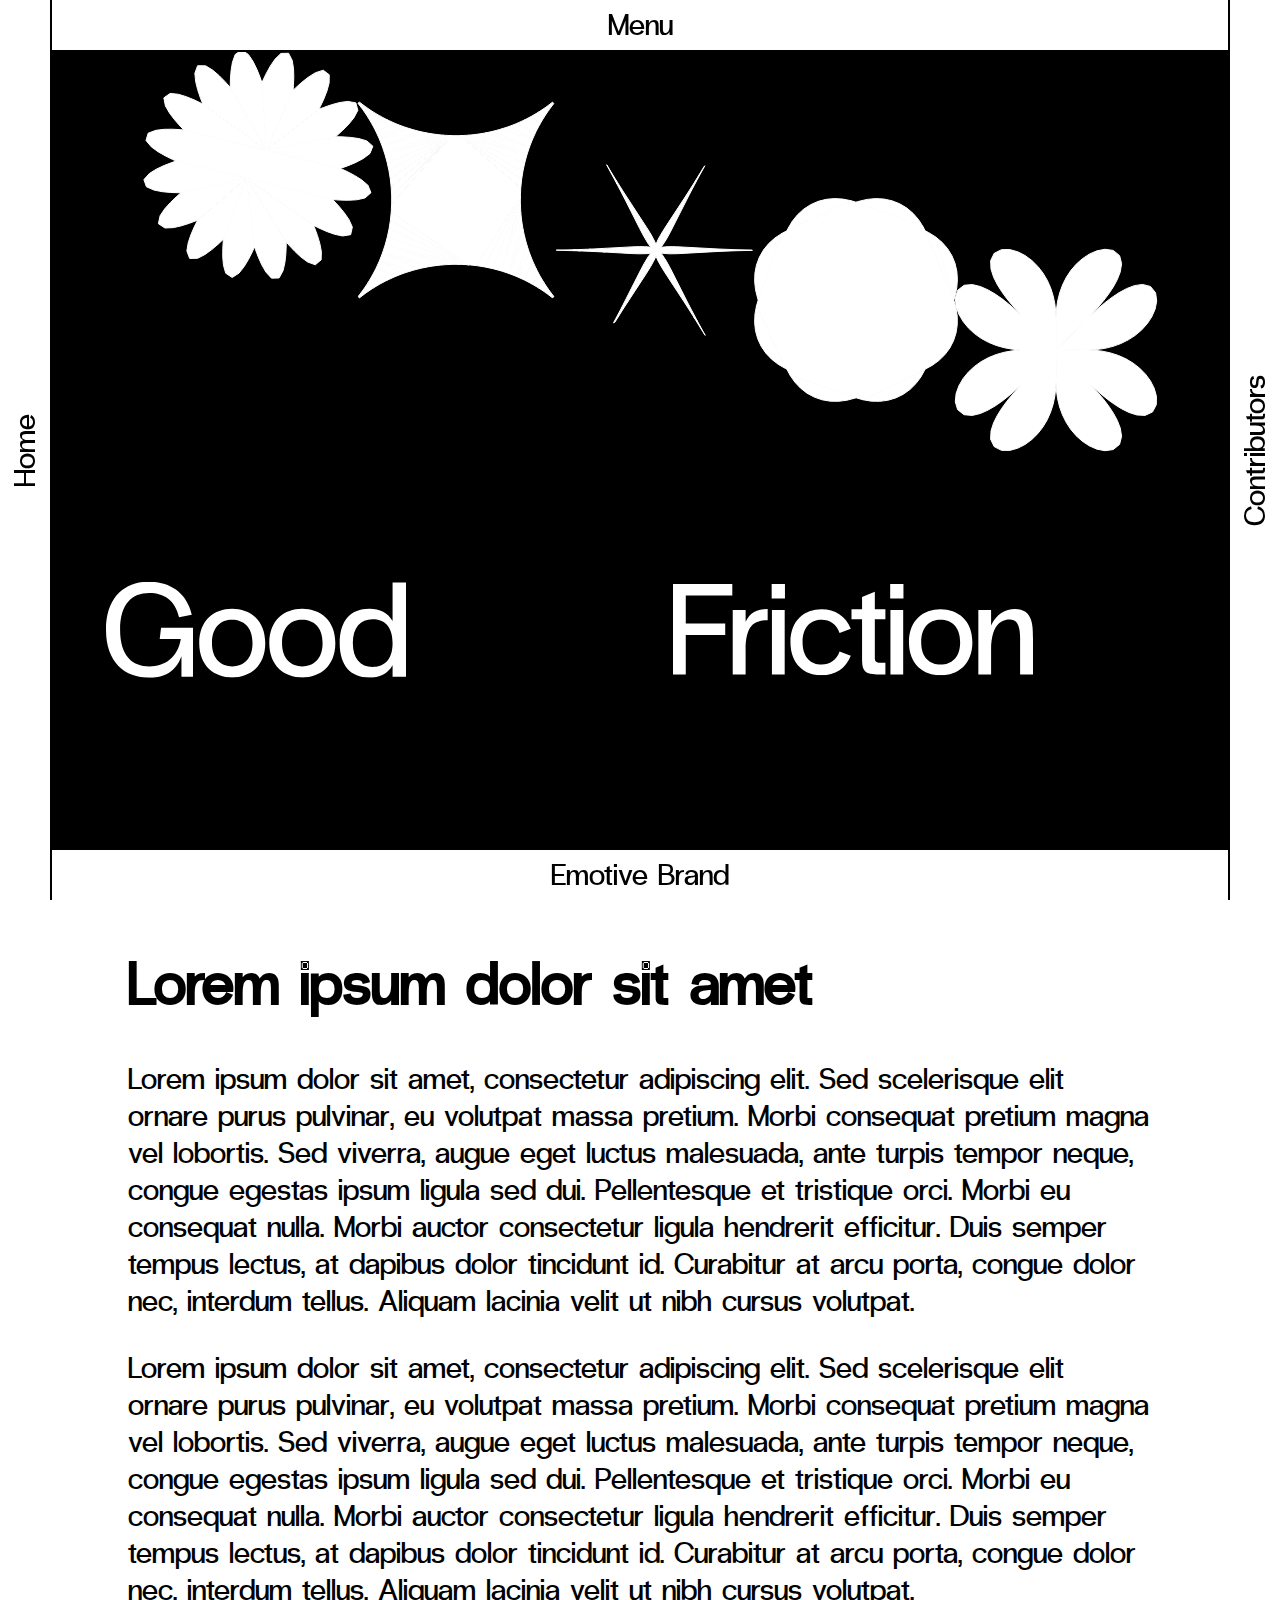
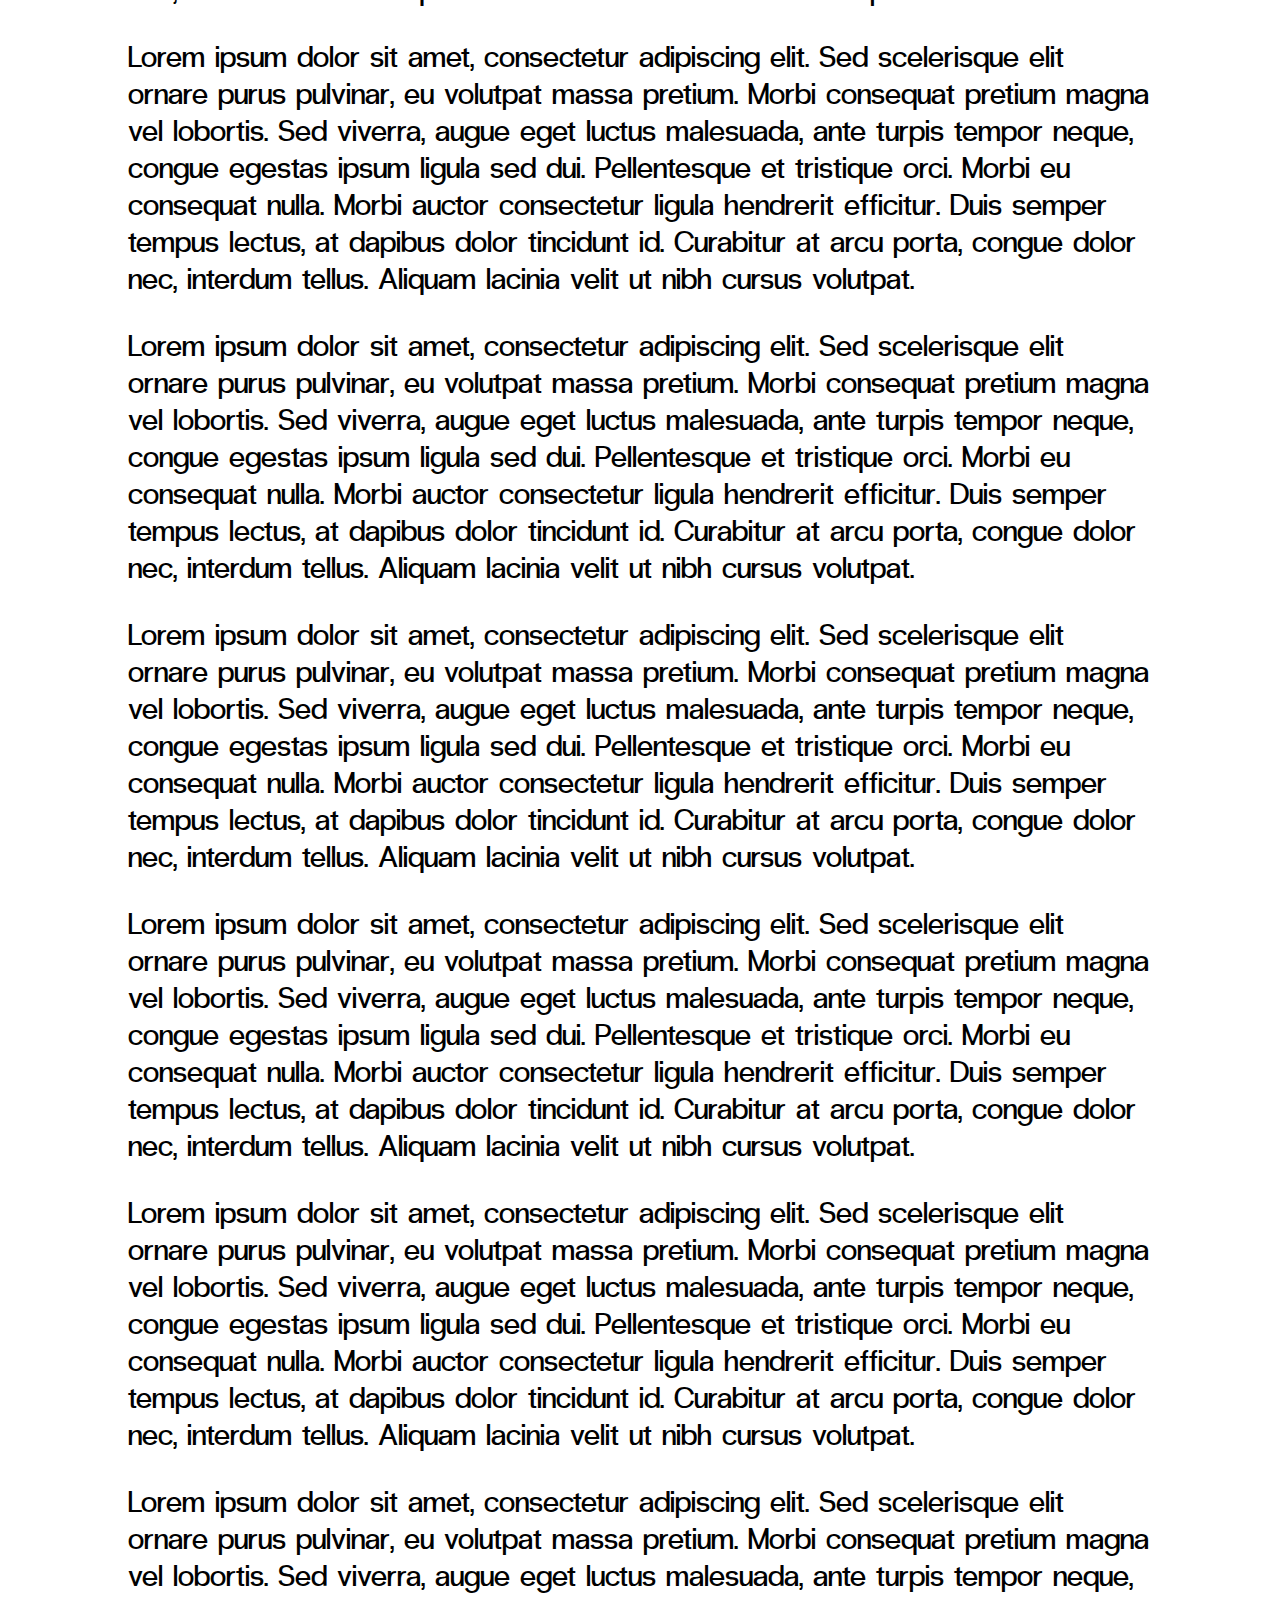
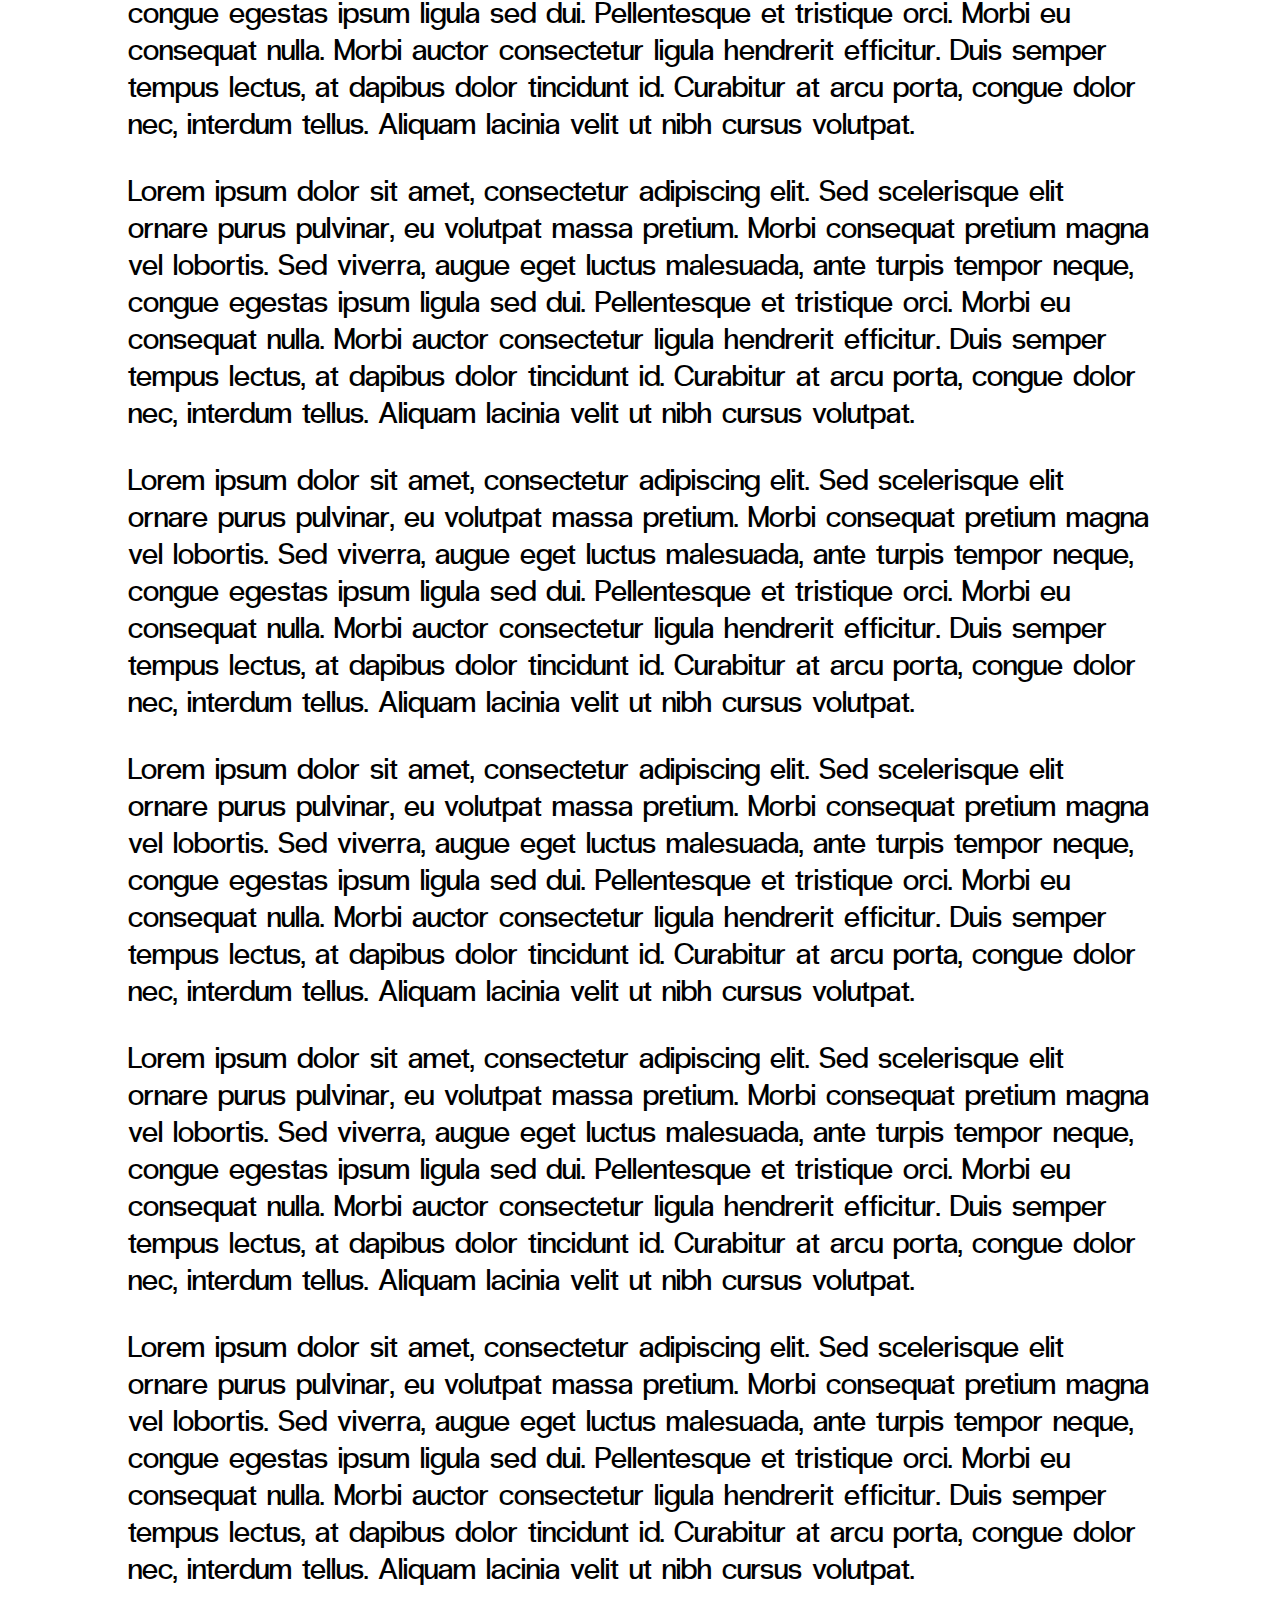
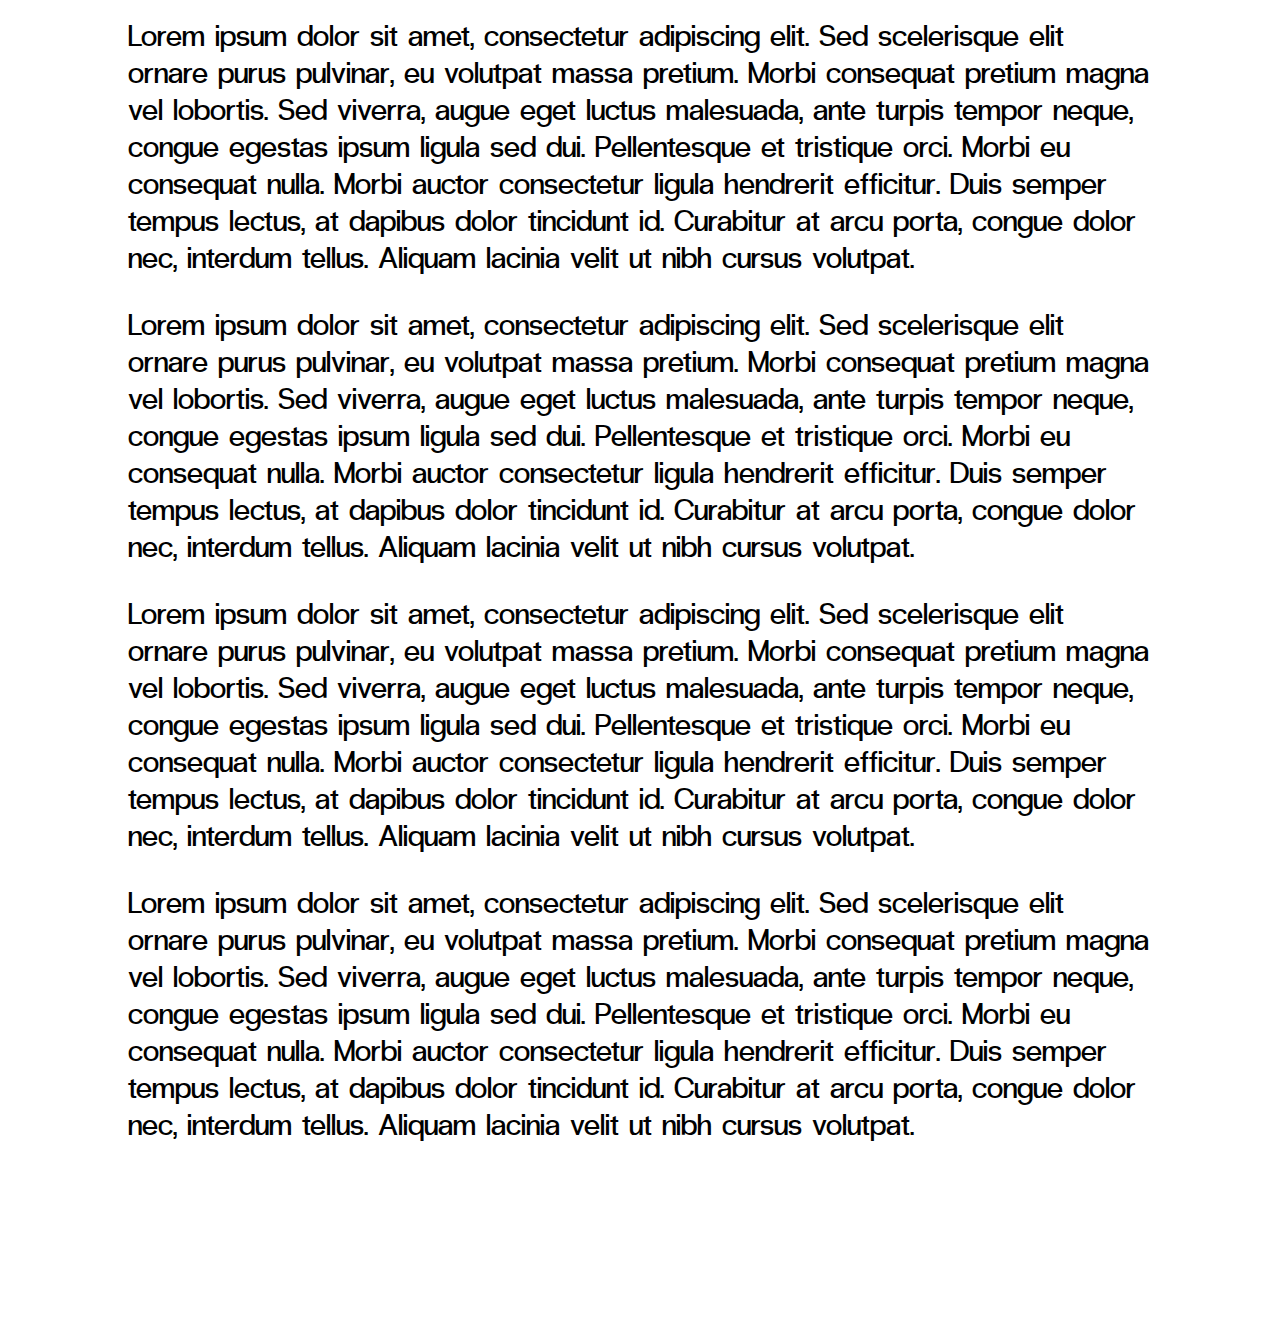
<file: strings.html>
<!DOCTYPE html>
<html lang="en">
  <head>
    <meta charset="utf-8">
    <meta http-equiv="X-UA-Compatible" content="IE=edge,chrome=1">
    <meta name="viewport" content="width=device-width,initial-scale=1.0,minimum-scale=1.0,maximum-scale=1.0,user-scalable=no,minimal-ui">
    <meta name="theme-color" content="#000000">
    <meta name="msapplication-navbutton-color" content="#000000">
    <meta name="apple-mobile-web-app-capable" content="yes">
    <meta name="apple-mobile-web-app-status-bar-style" content="black-translucent">
    <meta name="robots" content="noindex">

    <title>Good Friction</title>
    <link rel="stylesheet" href="style.css" type="text/css" charset="utf-8" />

    <!-- Libs -->
    <script type="text/javascript" src="./lib/decomp.js"></script>
    <script type="text/javascript" src="./lib/pathseg.js"></script>

    <!-- Matter -->
    <script src="./js/matter.js"></script>


    <!-- MatterTools -->
    <script src="https://code.jquery.com/jquery-3.5.1.min.js" integrity="sha256-9/aliU8dGd2tb6OSsuzixeV4y/faTqgFtohetphbbj0=" crossorigin="anonymous"></script>
    <!-- Plugins -->
    <script src="./lib/matter-wrap.js"></script>


    <script>

    </script>


    <style type="text/css">

    </style>
  </head>
  <body>

<canvas id="world"></canvas>

  <div class="home navLR">
    <p>Home<p>
  </div>

  <div class="menu navTB">
    <p>Menu<p>
  </div>

  <div class="contributors navLR">
    <p>Contributors<p>
  </div>

  <div class="eb navTB">
    <p>Emotive Brand<p>
  </div>

  <div class="pagecontent">
    <div>
      <h1>
        Lorem ipsum dolor sit amet
      </h1>

      <p>
        Lorem ipsum dolor sit amet, consectetur adipiscing elit. Sed scelerisque elit ornare purus pulvinar, eu volutpat massa pretium. Morbi consequat pretium magna vel lobortis. Sed viverra, augue eget luctus malesuada, ante turpis tempor neque, congue egestas ipsum ligula sed dui. Pellentesque et tristique orci. Morbi eu consequat nulla. Morbi auctor consectetur ligula hendrerit efficitur. Duis semper tempus lectus, at dapibus dolor tincidunt id. Curabitur at arcu porta, congue dolor nec, interdum tellus. Aliquam lacinia velit ut nibh cursus volutpat.
      </p>

      <p>
        Lorem ipsum dolor sit amet, consectetur adipiscing elit. Sed scelerisque elit ornare purus pulvinar, eu volutpat massa pretium. Morbi consequat pretium magna vel lobortis. Sed viverra, augue eget luctus malesuada, ante turpis tempor neque, congue egestas ipsum ligula sed dui. Pellentesque et tristique orci. Morbi eu consequat nulla. Morbi auctor consectetur ligula hendrerit efficitur. Duis semper tempus lectus, at dapibus dolor tincidunt id. Curabitur at arcu porta, congue dolor nec, interdum tellus. Aliquam lacinia velit ut nibh cursus volutpat.
      </p>

      <p>
        Lorem ipsum dolor sit amet, consectetur adipiscing elit. Sed scelerisque elit ornare purus pulvinar, eu volutpat massa pretium. Morbi consequat pretium magna vel lobortis. Sed viverra, augue eget luctus malesuada, ante turpis tempor neque, congue egestas ipsum ligula sed dui. Pellentesque et tristique orci. Morbi eu consequat nulla. Morbi auctor consectetur ligula hendrerit efficitur. Duis semper tempus lectus, at dapibus dolor tincidunt id. Curabitur at arcu porta, congue dolor nec, interdum tellus. Aliquam lacinia velit ut nibh cursus volutpat.
      </p>

      <p>
        Lorem ipsum dolor sit amet, consectetur adipiscing elit. Sed scelerisque elit ornare purus pulvinar, eu volutpat massa pretium. Morbi consequat pretium magna vel lobortis. Sed viverra, augue eget luctus malesuada, ante turpis tempor neque, congue egestas ipsum ligula sed dui. Pellentesque et tristique orci. Morbi eu consequat nulla. Morbi auctor consectetur ligula hendrerit efficitur. Duis semper tempus lectus, at dapibus dolor tincidunt id. Curabitur at arcu porta, congue dolor nec, interdum tellus. Aliquam lacinia velit ut nibh cursus volutpat.
      </p>

      <p>
        Lorem ipsum dolor sit amet, consectetur adipiscing elit. Sed scelerisque elit ornare purus pulvinar, eu volutpat massa pretium. Morbi consequat pretium magna vel lobortis. Sed viverra, augue eget luctus malesuada, ante turpis tempor neque, congue egestas ipsum ligula sed dui. Pellentesque et tristique orci. Morbi eu consequat nulla. Morbi auctor consectetur ligula hendrerit efficitur. Duis semper tempus lectus, at dapibus dolor tincidunt id. Curabitur at arcu porta, congue dolor nec, interdum tellus. Aliquam lacinia velit ut nibh cursus volutpat.
      </p>

      <p>
        Lorem ipsum dolor sit amet, consectetur adipiscing elit. Sed scelerisque elit ornare purus pulvinar, eu volutpat massa pretium. Morbi consequat pretium magna vel lobortis. Sed viverra, augue eget luctus malesuada, ante turpis tempor neque, congue egestas ipsum ligula sed dui. Pellentesque et tristique orci. Morbi eu consequat nulla. Morbi auctor consectetur ligula hendrerit efficitur. Duis semper tempus lectus, at dapibus dolor tincidunt id. Curabitur at arcu porta, congue dolor nec, interdum tellus. Aliquam lacinia velit ut nibh cursus volutpat.
      </p>

      <p>
        Lorem ipsum dolor sit amet, consectetur adipiscing elit. Sed scelerisque elit ornare purus pulvinar, eu volutpat massa pretium. Morbi consequat pretium magna vel lobortis. Sed viverra, augue eget luctus malesuada, ante turpis tempor neque, congue egestas ipsum ligula sed dui. Pellentesque et tristique orci. Morbi eu consequat nulla. Morbi auctor consectetur ligula hendrerit efficitur. Duis semper tempus lectus, at dapibus dolor tincidunt id. Curabitur at arcu porta, congue dolor nec, interdum tellus. Aliquam lacinia velit ut nibh cursus volutpat.
      </p>

      <p>
        Lorem ipsum dolor sit amet, consectetur adipiscing elit. Sed scelerisque elit ornare purus pulvinar, eu volutpat massa pretium. Morbi consequat pretium magna vel lobortis. Sed viverra, augue eget luctus malesuada, ante turpis tempor neque, congue egestas ipsum ligula sed dui. Pellentesque et tristique orci. Morbi eu consequat nulla. Morbi auctor consectetur ligula hendrerit efficitur. Duis semper tempus lectus, at dapibus dolor tincidunt id. Curabitur at arcu porta, congue dolor nec, interdum tellus. Aliquam lacinia velit ut nibh cursus volutpat.
      </p>

      <p>
        Lorem ipsum dolor sit amet, consectetur adipiscing elit. Sed scelerisque elit ornare purus pulvinar, eu volutpat massa pretium. Morbi consequat pretium magna vel lobortis. Sed viverra, augue eget luctus malesuada, ante turpis tempor neque, congue egestas ipsum ligula sed dui. Pellentesque et tristique orci. Morbi eu consequat nulla. Morbi auctor consectetur ligula hendrerit efficitur. Duis semper tempus lectus, at dapibus dolor tincidunt id. Curabitur at arcu porta, congue dolor nec, interdum tellus. Aliquam lacinia velit ut nibh cursus volutpat.
      </p>

      <p>
        Lorem ipsum dolor sit amet, consectetur adipiscing elit. Sed scelerisque elit ornare purus pulvinar, eu volutpat massa pretium. Morbi consequat pretium magna vel lobortis. Sed viverra, augue eget luctus malesuada, ante turpis tempor neque, congue egestas ipsum ligula sed dui. Pellentesque et tristique orci. Morbi eu consequat nulla. Morbi auctor consectetur ligula hendrerit efficitur. Duis semper tempus lectus, at dapibus dolor tincidunt id. Curabitur at arcu porta, congue dolor nec, interdum tellus. Aliquam lacinia velit ut nibh cursus volutpat.
      </p>

      <p>
        Lorem ipsum dolor sit amet, consectetur adipiscing elit. Sed scelerisque elit ornare purus pulvinar, eu volutpat massa pretium. Morbi consequat pretium magna vel lobortis. Sed viverra, augue eget luctus malesuada, ante turpis tempor neque, congue egestas ipsum ligula sed dui. Pellentesque et tristique orci. Morbi eu consequat nulla. Morbi auctor consectetur ligula hendrerit efficitur. Duis semper tempus lectus, at dapibus dolor tincidunt id. Curabitur at arcu porta, congue dolor nec, interdum tellus. Aliquam lacinia velit ut nibh cursus volutpat.
      </p>

      <p>
        Lorem ipsum dolor sit amet, consectetur adipiscing elit. Sed scelerisque elit ornare purus pulvinar, eu volutpat massa pretium. Morbi consequat pretium magna vel lobortis. Sed viverra, augue eget luctus malesuada, ante turpis tempor neque, congue egestas ipsum ligula sed dui. Pellentesque et tristique orci. Morbi eu consequat nulla. Morbi auctor consectetur ligula hendrerit efficitur. Duis semper tempus lectus, at dapibus dolor tincidunt id. Curabitur at arcu porta, congue dolor nec, interdum tellus. Aliquam lacinia velit ut nibh cursus volutpat.
      </p>

      <p>
        Lorem ipsum dolor sit amet, consectetur adipiscing elit. Sed scelerisque elit ornare purus pulvinar, eu volutpat massa pretium. Morbi consequat pretium magna vel lobortis. Sed viverra, augue eget luctus malesuada, ante turpis tempor neque, congue egestas ipsum ligula sed dui. Pellentesque et tristique orci. Morbi eu consequat nulla. Morbi auctor consectetur ligula hendrerit efficitur. Duis semper tempus lectus, at dapibus dolor tincidunt id. Curabitur at arcu porta, congue dolor nec, interdum tellus. Aliquam lacinia velit ut nibh cursus volutpat.
      </p>

      <p>
        Lorem ipsum dolor sit amet, consectetur adipiscing elit. Sed scelerisque elit ornare purus pulvinar, eu volutpat massa pretium. Morbi consequat pretium magna vel lobortis. Sed viverra, augue eget luctus malesuada, ante turpis tempor neque, congue egestas ipsum ligula sed dui. Pellentesque et tristique orci. Morbi eu consequat nulla. Morbi auctor consectetur ligula hendrerit efficitur. Duis semper tempus lectus, at dapibus dolor tincidunt id. Curabitur at arcu porta, congue dolor nec, interdum tellus. Aliquam lacinia velit ut nibh cursus volutpat.
      </p>

      <p>
        Lorem ipsum dolor sit amet, consectetur adipiscing elit. Sed scelerisque elit ornare purus pulvinar, eu volutpat massa pretium. Morbi consequat pretium magna vel lobortis. Sed viverra, augue eget luctus malesuada, ante turpis tempor neque, congue egestas ipsum ligula sed dui. Pellentesque et tristique orci. Morbi eu consequat nulla. Morbi auctor consectetur ligula hendrerit efficitur. Duis semper tempus lectus, at dapibus dolor tincidunt id. Curabitur at arcu porta, congue dolor nec, interdum tellus. Aliquam lacinia velit ut nibh cursus volutpat.
      </p>

      <p>
        Lorem ipsum dolor sit amet, consectetur adipiscing elit. Sed scelerisque elit ornare purus pulvinar, eu volutpat massa pretium. Morbi consequat pretium magna vel lobortis. Sed viverra, augue eget luctus malesuada, ante turpis tempor neque, congue egestas ipsum ligula sed dui. Pellentesque et tristique orci. Morbi eu consequat nulla. Morbi auctor consectetur ligula hendrerit efficitur. Duis semper tempus lectus, at dapibus dolor tincidunt id. Curabitur at arcu porta, congue dolor nec, interdum tellus. Aliquam lacinia velit ut nibh cursus volutpat.
      </p>

      <p>
        Lorem ipsum dolor sit amet, consectetur adipiscing elit. Sed scelerisque elit ornare purus pulvinar, eu volutpat massa pretium. Morbi consequat pretium magna vel lobortis. Sed viverra, augue eget luctus malesuada, ante turpis tempor neque, congue egestas ipsum ligula sed dui. Pellentesque et tristique orci. Morbi eu consequat nulla. Morbi auctor consectetur ligula hendrerit efficitur. Duis semper tempus lectus, at dapibus dolor tincidunt id. Curabitur at arcu porta, congue dolor nec, interdum tellus. Aliquam lacinia velit ut nibh cursus volutpat.
      </p>

    </div>

    </div>
    <script>
    window.addEventListener('load', function() {

      //Fetch our canvas
      var canvas = document.getElementById('world');
      var cannyw = window.innerWidth;
      var cannyh = window.innerHeight;
      var Engine = Matter.Engine,
          Render = Matter.Render,
          Runner = Matter.Runner,
          Common = Matter.Common,
          Events = Matter.Events,
          MouseConstraint = Matter.MouseConstraint,
          Mouse = Matter.Mouse,
          World = Matter.World,
          Vertices = Matter.Vertices,
          Svg = Matter.Svg,
          Bodies = Matter.Bodies;
      function percentX(percent) {
        return Math.round(percent/100 * window.innerWidth);
      }
      function percentY(percent) {
        return Math.round(percent/100 * window.innerHeight);
      }
      var scaler = percentY(100/1000);
      var Svg = Matter.Svg;
      //Setup Matter JS
      var engine = Matter.Engine.create();
      var world = engine.world;
      var render = Matter.Render.create({
        canvas: canvas,
        engine: engine,
        options: {
          width: cannyw,
          height: cannyh,
          background: '#000000',
          wireframes: false,
          showAngleIndicator: false
        }
      });

      engine.world.gravity.y = -0.00002;
      engine.world.gravity.x = 0.00001;



      var svgs = [
          'enjoyment',
          'fear',
          'anger',
          'sadness',
          'disgust'
      ];

      if (typeof $ !== 'undefined') {
          for (var i = 0; i < svgs.length; i += 1) {
              (function(i) {
                  $.get('./svg/' + svgs[i] + '.svg').done(function(data) {
                      var vertexSets = [],
                          color = Matter.Common.choose(['#ffffff']);

                      $(data).find('path').each(function(i, path) {
                          var points = Svg.pathToVertices(path, 10);
                          vertexSets.push(Matter.Vertices.scale(points, scaler/1.2, scaler/1.2));
                      });

                      Matter.World.add(world, Matter.Bodies.fromVertices(percentX(100/5) + i * 200, percentY(100/6) + i * 50, vertexSets, {
                        density: 1.04,
                        friction: 1.01,
                        frictionAir: 0.00001,
                        restitution: 0.4,
                          render: {
                              fillStyle: color,
                              strokeStyle: color,
                              lineWidth: 1
                          }
                        }, true));

                  });
              })(i);
          }
      }


      var good = Matter.Bodies.rectangle(percentX(100/5), percentY(100/1.2), 300, 90, {
        render: {
          sprite: {
            texture: './svg/good.svg',
            xScale: 1,
            yScale: 1
          }
        }
      });

      var friction = Matter.Bodies.rectangle(percentX(100/1.5), percentY(100/1.2), 300, 80, {
        render: {
          sprite: {
            texture: './svg/friction.svg',
            xScale: 1.2,
            yScale: 1.2
          }
        }
      });

      Matter.Body.setVelocity( good, {x: 0, y: -3});
      Matter.Body.setVelocity( friction, {x: 0, y: -3});
      Matter.Body.scale( friction, 1.2, 1.2);

      Matter.World.add(world, [friction, good]);

      Matter.World.add(world, [

        // x, y, w, h
          Matter.Bodies.rectangle(window.innerWidth/2, 0, window.innerWidth, 100, { isStatic: true, render: {fillStyle: "#ffffff",strokeStyle:  "#ffffff",lineWidth: 1} }), //top
          Matter.Bodies.rectangle(window.innerWidth/2, window.innerHeight, window.innerWidth, 100, { isStatic: true, render: {fillStyle: "#ffffff",strokeStyle:  "#ffffff",lineWidth: 1} }), //bottom
          Matter.Bodies.rectangle(window.innerWidth, window.innerHeight/2, 100, window.innerHeight, { isStatic: true, render: {fillStyle: "#ffffff",strokeStyle:  "#ffffff",lineWidth: 1} }), //right
          Matter.Bodies.rectangle(0, window.innerHeight/2, 100, window.innerHeight, { isStatic: true, render: {fillStyle: "#ffffff",strokeStyle:  "#ffffff",lineWidth: 1} }) //left
      ]);


      //Make interactive
      var mouseConstraint = Matter.MouseConstraint.create(engine, { //Create Constraint
        element: canvas,
        constraint: {
          render: {
                visible: false
            },
            stiffness:0.8
          }
      });
      mouseConstraint.mouse.element.removeEventListener("mousewheel", mouseConstraint.mouse.mousewheel);
      mouseConstraint.mouse.element.removeEventListener("DOMMouseScroll", mouseConstraint.mouse.mousewheel);
      Matter.World.add(world, mouseConstraint);


      Events.on(engine, 'collisionStart', function(event) {

          // var audio = new Audio('./audio/SquareS42.mp3');
          // audio.play();
          var musicFiles = ["./audio/string/01.mp3", "./audio/string/02.mp3", "./audio/string/03.mp3", "./audio/string/04.mp3", "./audio/string/05.mp3", "./audio/string/06.mp3", "./audio/string/07.mp3", "./audio/string/08.mp3", "./audio/string/09.mp3", "./audio/string/10.mp3"];
          var randNum = Math.floor(Math.random()*musicFiles.length)
          var audio = new Audio(musicFiles[randNum]);
          audio.play();

      });

      //Start the engine
      Matter.Engine.run(engine);
      Matter.Render.run(render);
    });

    /////////NOISE

    </script>
  </body>
</html>
</file>
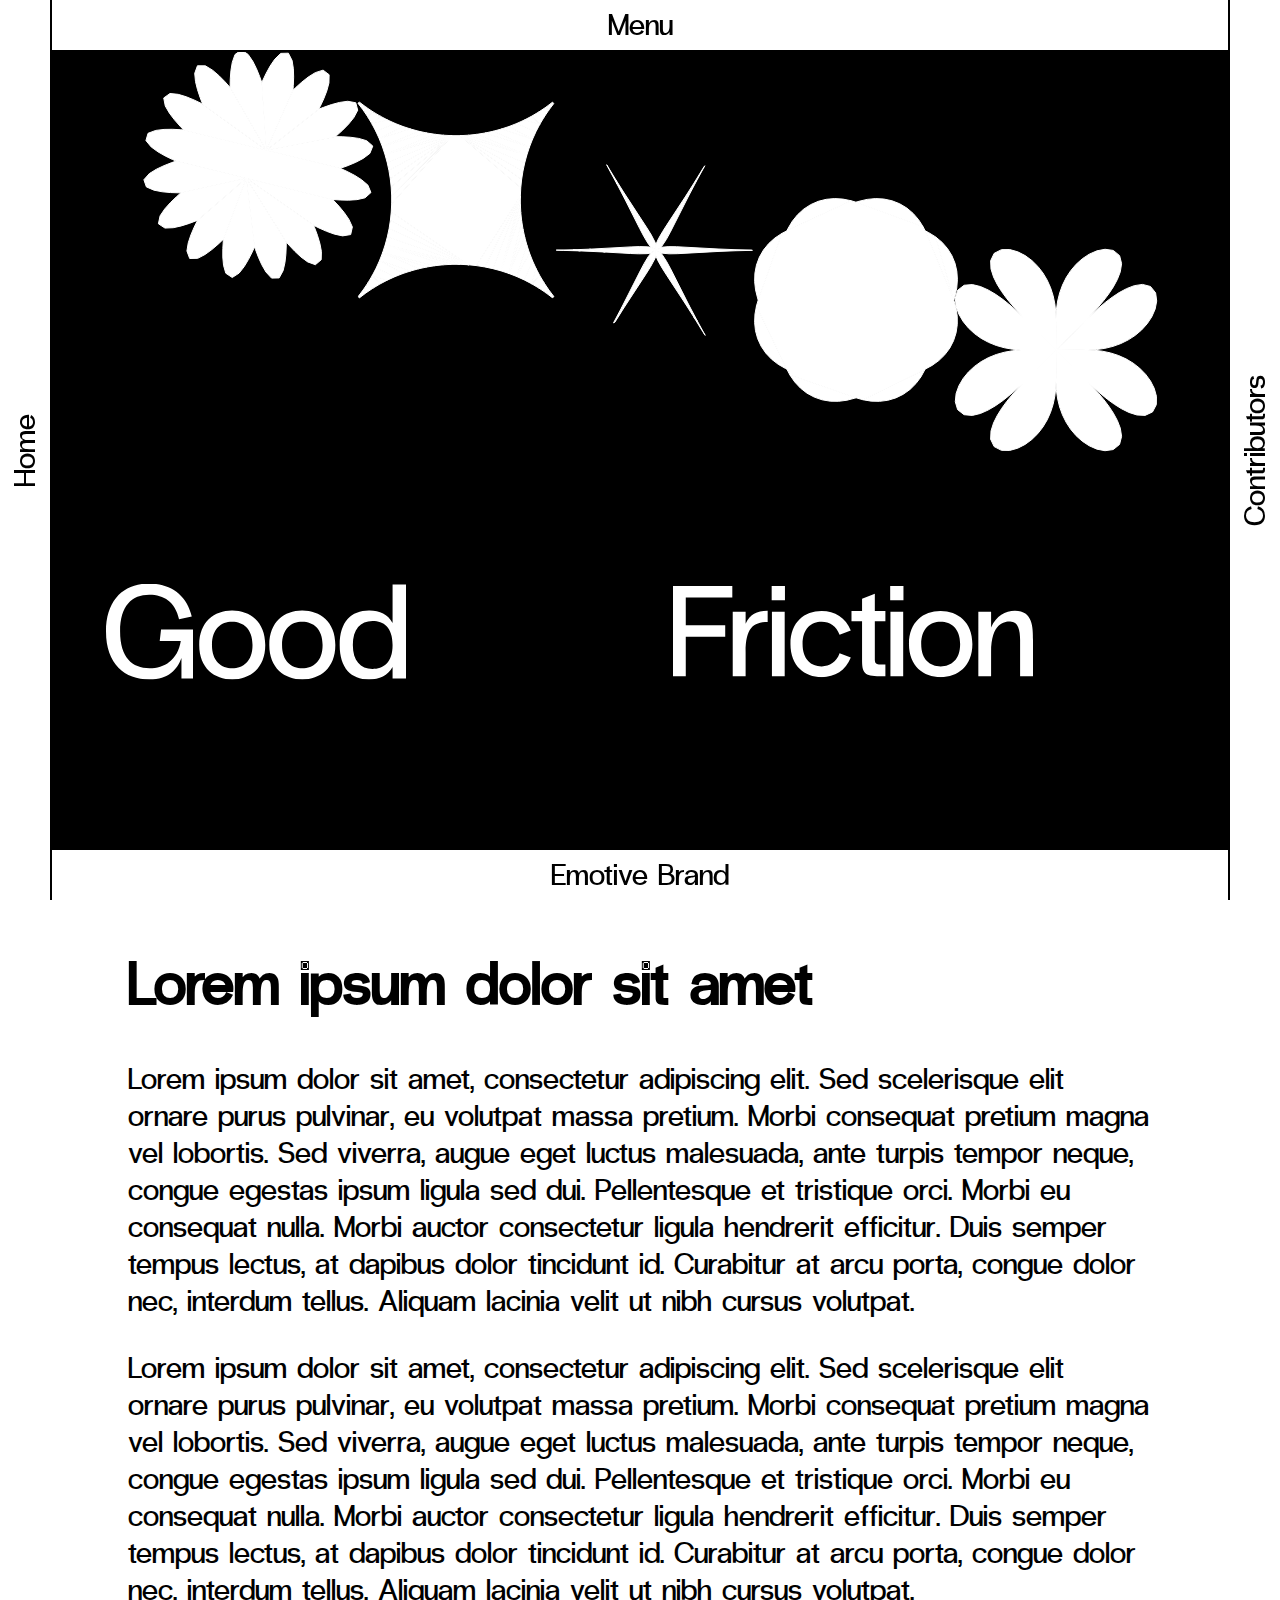
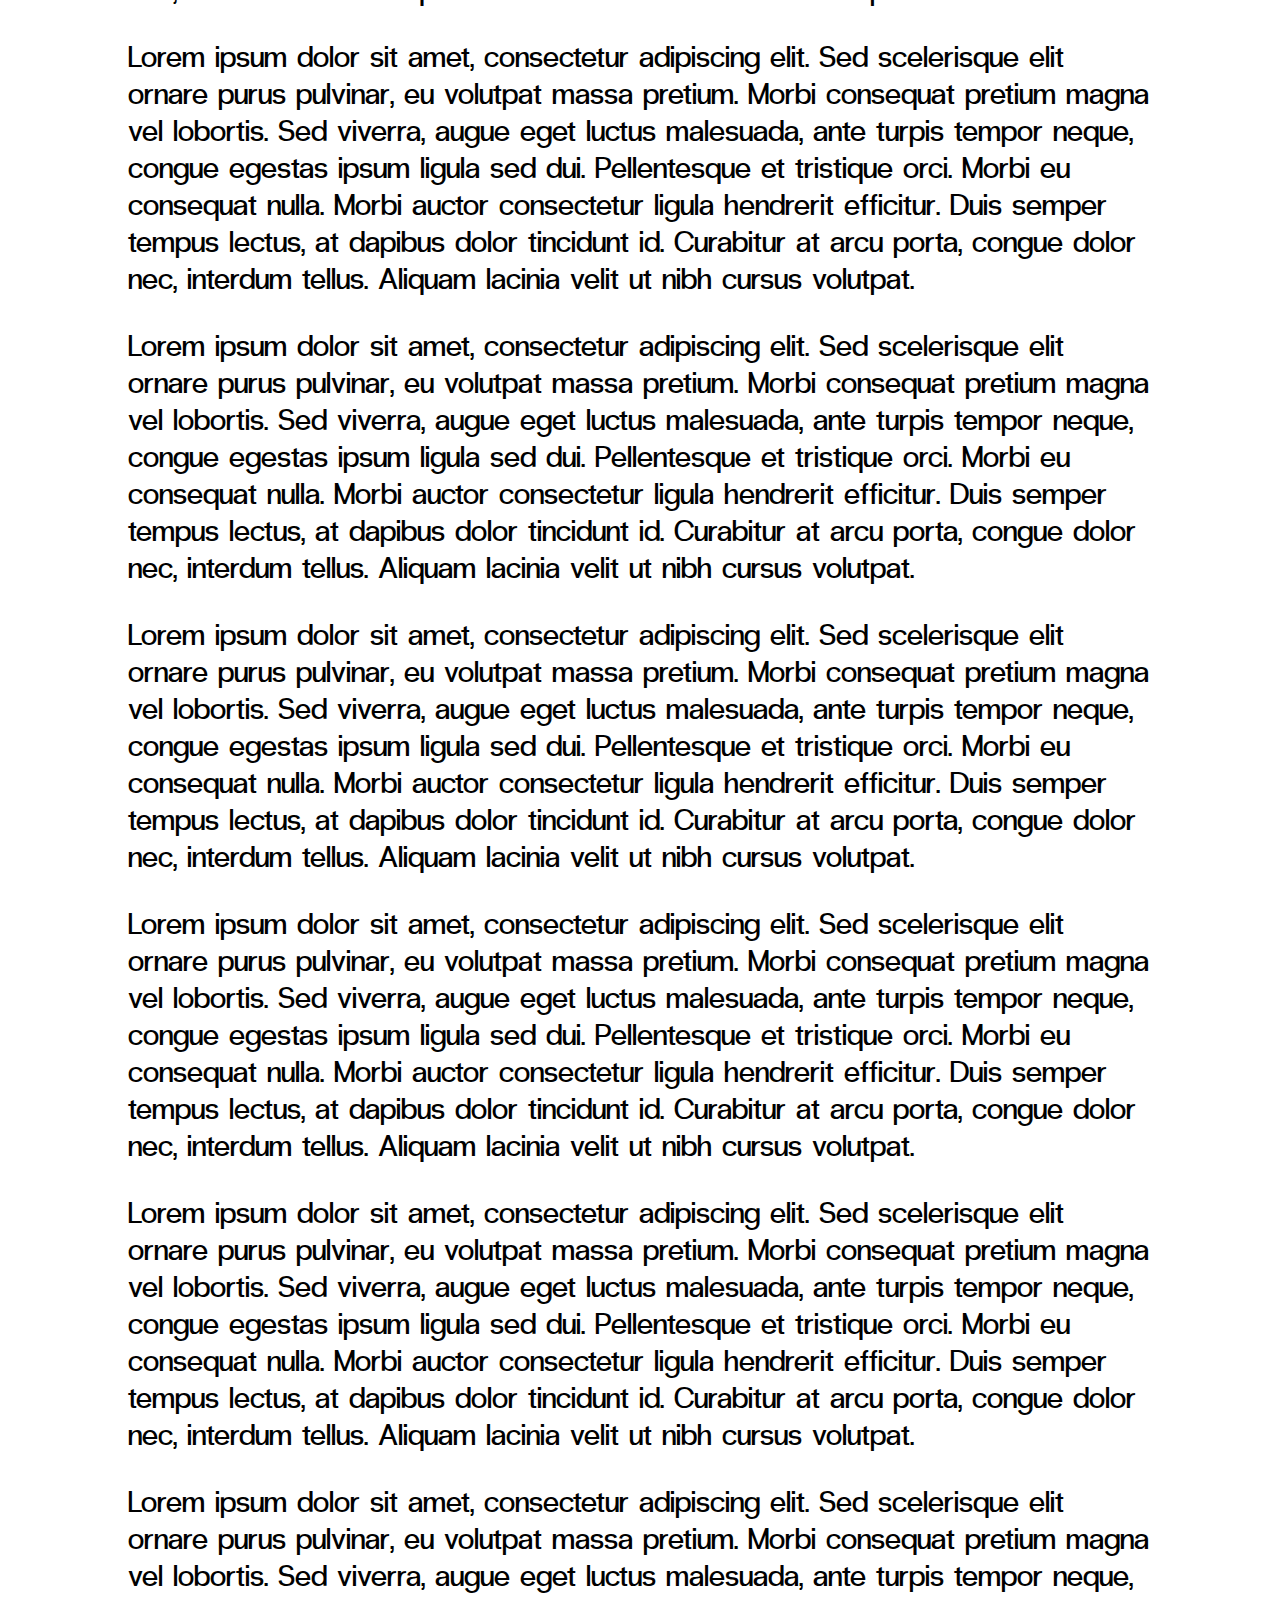
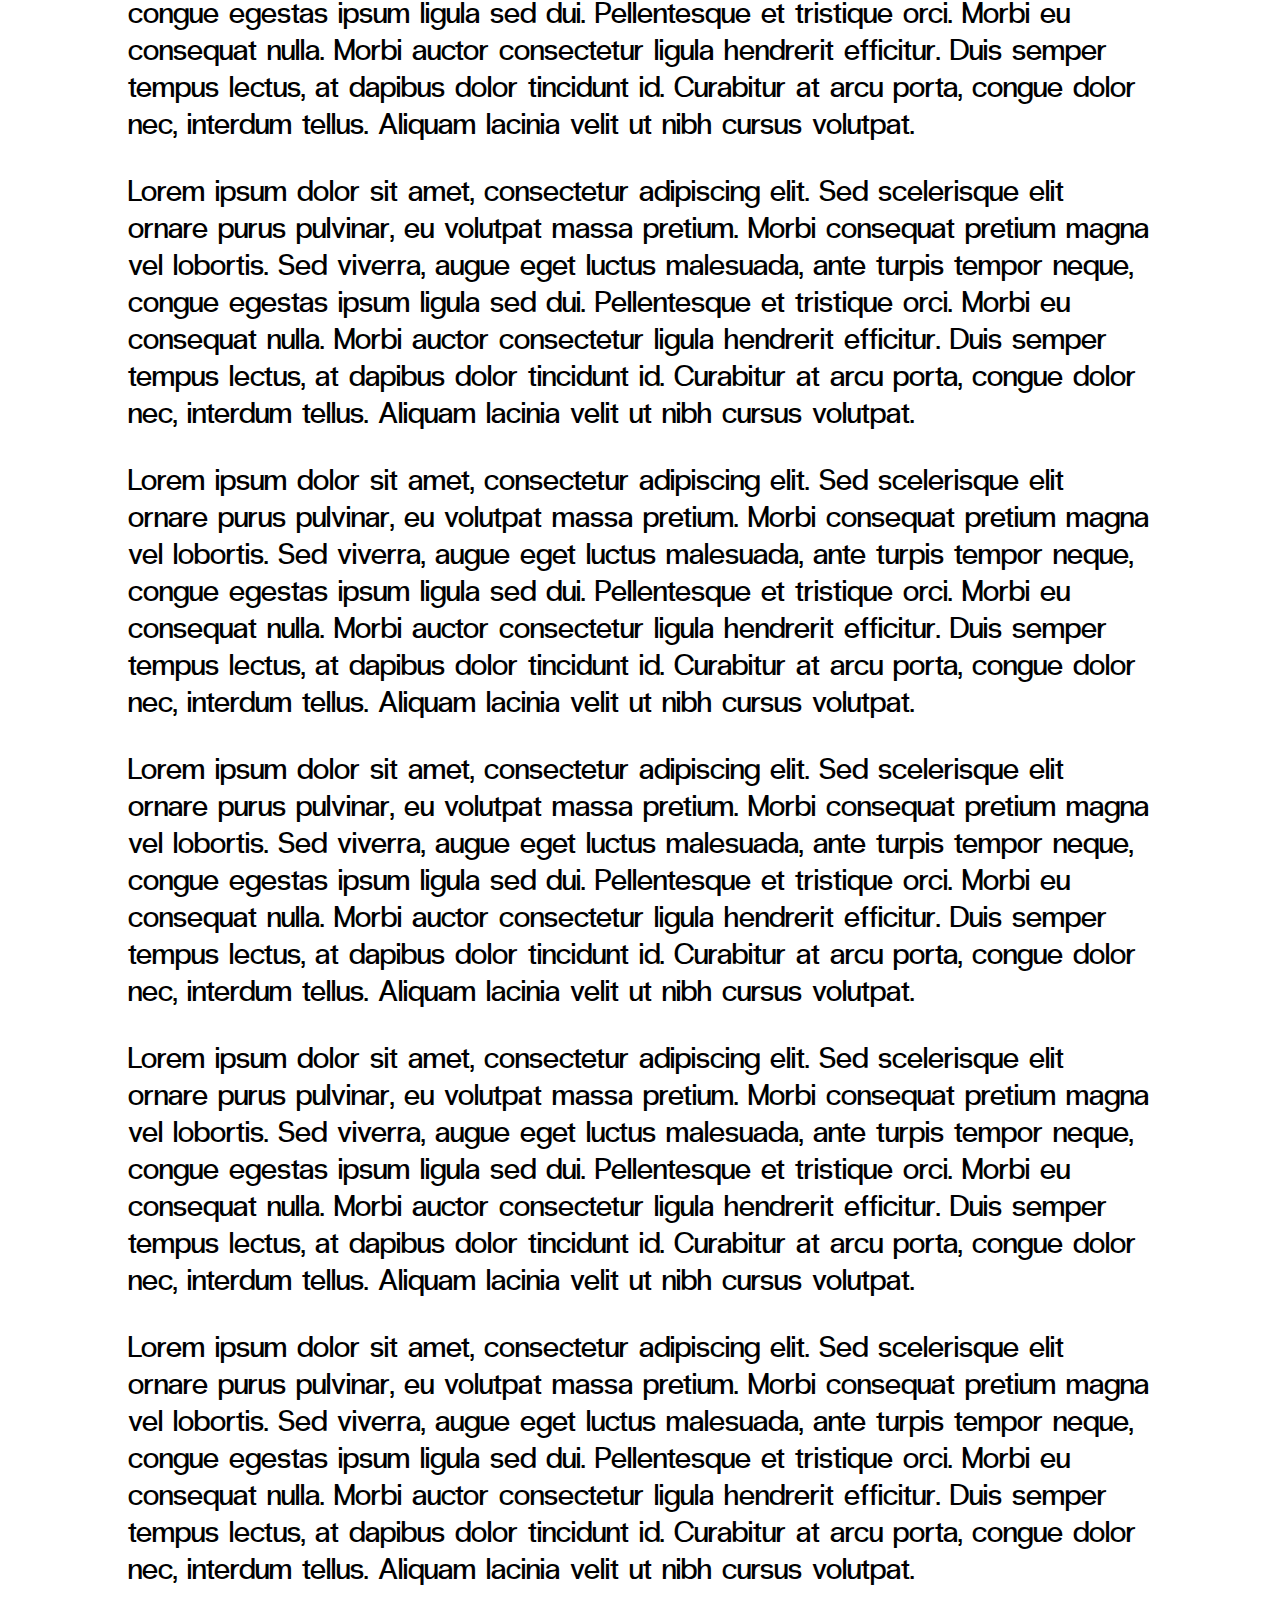
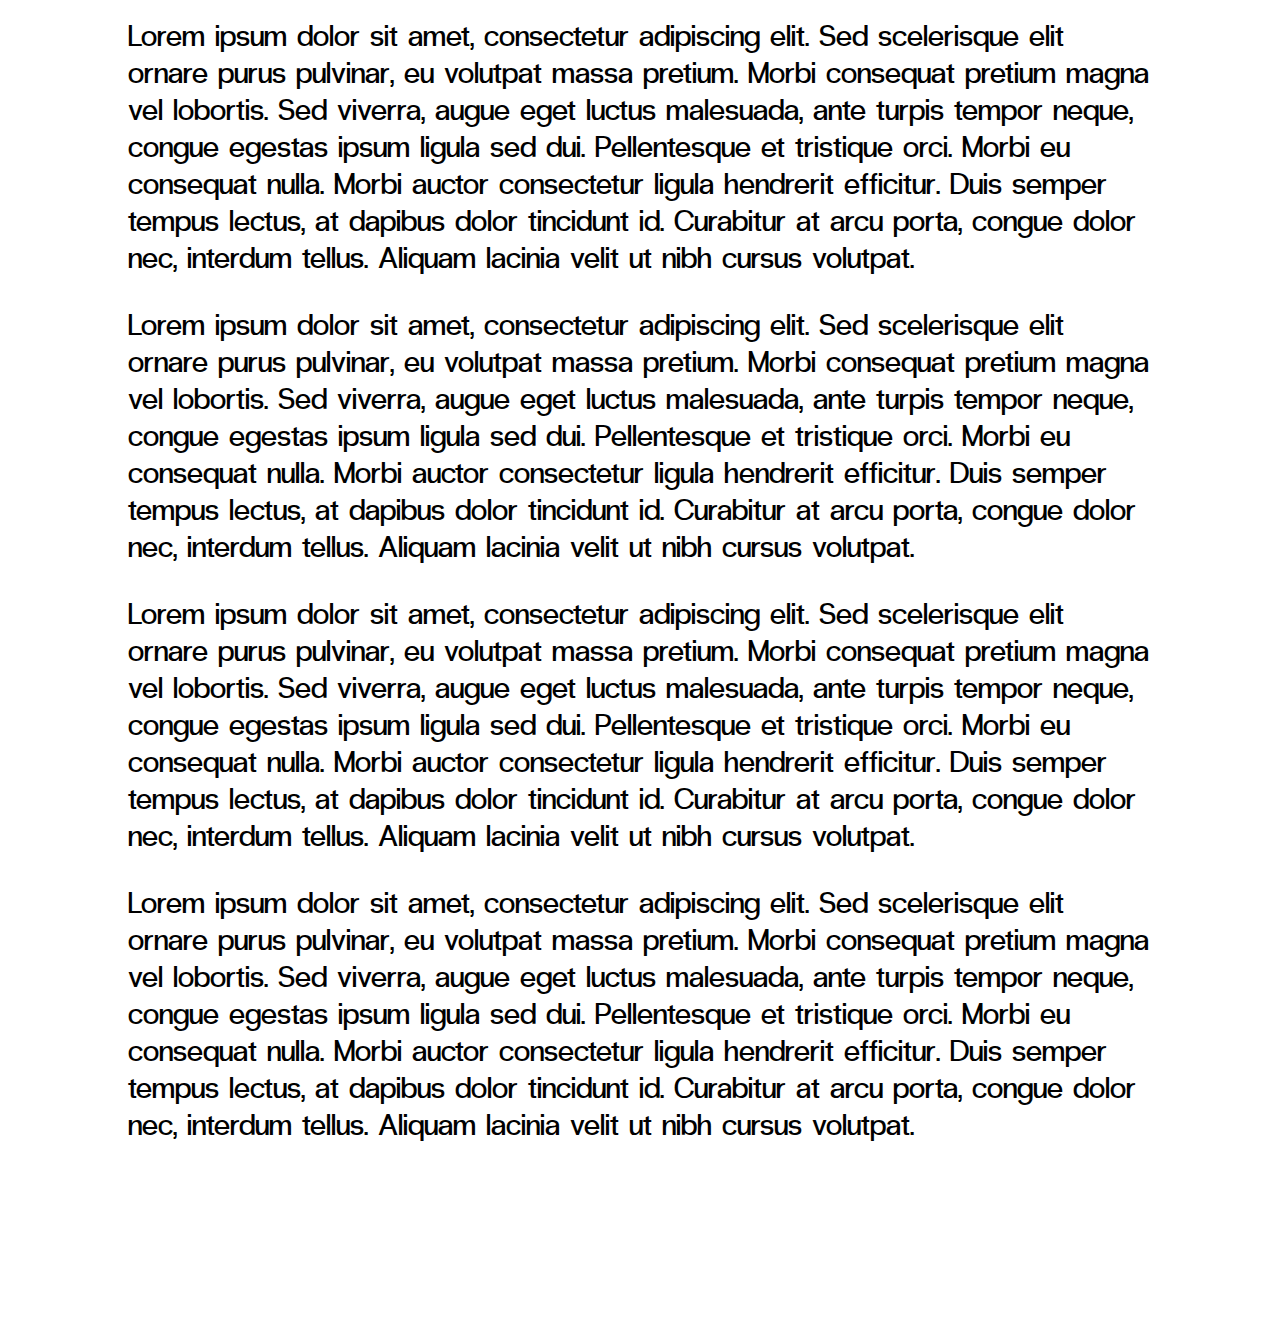
<file: voice.html>
<!DOCTYPE html>
<html lang="en">
  <head>
    <meta charset="utf-8">
    <meta http-equiv="X-UA-Compatible" content="IE=edge,chrome=1">
    <meta name="viewport" content="width=device-width,initial-scale=1.0,minimum-scale=1.0,maximum-scale=1.0,user-scalable=no,minimal-ui">
    <meta name="theme-color" content="#000000">
    <meta name="msapplication-navbutton-color" content="#000000">
    <meta name="apple-mobile-web-app-capable" content="yes">
    <meta name="apple-mobile-web-app-status-bar-style" content="black-translucent">
    <meta name="robots" content="noindex">

    <title>Good Friction</title>
    <link rel="stylesheet" href="style.css" type="text/css" charset="utf-8" />

    <!-- Libs -->
    <script type="text/javascript" src="./lib/decomp.js"></script>
    <script type="text/javascript" src="./lib/pathseg.js"></script>

    <!-- Matter -->
    <script src="./js/matter.js"></script>


    <!-- MatterTools -->
    <script src="https://code.jquery.com/jquery-3.5.1.min.js" integrity="sha256-9/aliU8dGd2tb6OSsuzixeV4y/faTqgFtohetphbbj0=" crossorigin="anonymous"></script>
    <!-- Plugins -->
    <script src="./lib/matter-wrap.js"></script>


    <script>

    </script>


    <style type="text/css">

    </style>
  </head>
  <body>

<canvas id="world"></canvas>

  <div class="home navLR">
    <p>Home<p>
  </div>

  <div class="menu navTB">
    <p>Menu<p>
  </div>

  <div class="contributors navLR">
    <p>Contributors<p>
  </div>

  <div class="eb navTB">
    <p>Emotive Brand<p>
  </div>

  <div class="pagecontent">
    <div>
      <h1>
        Lorem ipsum dolor sit amet
      </h1>

      <p>
        Lorem ipsum dolor sit amet, consectetur adipiscing elit. Sed scelerisque elit ornare purus pulvinar, eu volutpat massa pretium. Morbi consequat pretium magna vel lobortis. Sed viverra, augue eget luctus malesuada, ante turpis tempor neque, congue egestas ipsum ligula sed dui. Pellentesque et tristique orci. Morbi eu consequat nulla. Morbi auctor consectetur ligula hendrerit efficitur. Duis semper tempus lectus, at dapibus dolor tincidunt id. Curabitur at arcu porta, congue dolor nec, interdum tellus. Aliquam lacinia velit ut nibh cursus volutpat.
      </p>

      <p>
        Lorem ipsum dolor sit amet, consectetur adipiscing elit. Sed scelerisque elit ornare purus pulvinar, eu volutpat massa pretium. Morbi consequat pretium magna vel lobortis. Sed viverra, augue eget luctus malesuada, ante turpis tempor neque, congue egestas ipsum ligula sed dui. Pellentesque et tristique orci. Morbi eu consequat nulla. Morbi auctor consectetur ligula hendrerit efficitur. Duis semper tempus lectus, at dapibus dolor tincidunt id. Curabitur at arcu porta, congue dolor nec, interdum tellus. Aliquam lacinia velit ut nibh cursus volutpat.
      </p>

      <p>
        Lorem ipsum dolor sit amet, consectetur adipiscing elit. Sed scelerisque elit ornare purus pulvinar, eu volutpat massa pretium. Morbi consequat pretium magna vel lobortis. Sed viverra, augue eget luctus malesuada, ante turpis tempor neque, congue egestas ipsum ligula sed dui. Pellentesque et tristique orci. Morbi eu consequat nulla. Morbi auctor consectetur ligula hendrerit efficitur. Duis semper tempus lectus, at dapibus dolor tincidunt id. Curabitur at arcu porta, congue dolor nec, interdum tellus. Aliquam lacinia velit ut nibh cursus volutpat.
      </p>

      <p>
        Lorem ipsum dolor sit amet, consectetur adipiscing elit. Sed scelerisque elit ornare purus pulvinar, eu volutpat massa pretium. Morbi consequat pretium magna vel lobortis. Sed viverra, augue eget luctus malesuada, ante turpis tempor neque, congue egestas ipsum ligula sed dui. Pellentesque et tristique orci. Morbi eu consequat nulla. Morbi auctor consectetur ligula hendrerit efficitur. Duis semper tempus lectus, at dapibus dolor tincidunt id. Curabitur at arcu porta, congue dolor nec, interdum tellus. Aliquam lacinia velit ut nibh cursus volutpat.
      </p>

      <p>
        Lorem ipsum dolor sit amet, consectetur adipiscing elit. Sed scelerisque elit ornare purus pulvinar, eu volutpat massa pretium. Morbi consequat pretium magna vel lobortis. Sed viverra, augue eget luctus malesuada, ante turpis tempor neque, congue egestas ipsum ligula sed dui. Pellentesque et tristique orci. Morbi eu consequat nulla. Morbi auctor consectetur ligula hendrerit efficitur. Duis semper tempus lectus, at dapibus dolor tincidunt id. Curabitur at arcu porta, congue dolor nec, interdum tellus. Aliquam lacinia velit ut nibh cursus volutpat.
      </p>

      <p>
        Lorem ipsum dolor sit amet, consectetur adipiscing elit. Sed scelerisque elit ornare purus pulvinar, eu volutpat massa pretium. Morbi consequat pretium magna vel lobortis. Sed viverra, augue eget luctus malesuada, ante turpis tempor neque, congue egestas ipsum ligula sed dui. Pellentesque et tristique orci. Morbi eu consequat nulla. Morbi auctor consectetur ligula hendrerit efficitur. Duis semper tempus lectus, at dapibus dolor tincidunt id. Curabitur at arcu porta, congue dolor nec, interdum tellus. Aliquam lacinia velit ut nibh cursus volutpat.
      </p>

      <p>
        Lorem ipsum dolor sit amet, consectetur adipiscing elit. Sed scelerisque elit ornare purus pulvinar, eu volutpat massa pretium. Morbi consequat pretium magna vel lobortis. Sed viverra, augue eget luctus malesuada, ante turpis tempor neque, congue egestas ipsum ligula sed dui. Pellentesque et tristique orci. Morbi eu consequat nulla. Morbi auctor consectetur ligula hendrerit efficitur. Duis semper tempus lectus, at dapibus dolor tincidunt id. Curabitur at arcu porta, congue dolor nec, interdum tellus. Aliquam lacinia velit ut nibh cursus volutpat.
      </p>

      <p>
        Lorem ipsum dolor sit amet, consectetur adipiscing elit. Sed scelerisque elit ornare purus pulvinar, eu volutpat massa pretium. Morbi consequat pretium magna vel lobortis. Sed viverra, augue eget luctus malesuada, ante turpis tempor neque, congue egestas ipsum ligula sed dui. Pellentesque et tristique orci. Morbi eu consequat nulla. Morbi auctor consectetur ligula hendrerit efficitur. Duis semper tempus lectus, at dapibus dolor tincidunt id. Curabitur at arcu porta, congue dolor nec, interdum tellus. Aliquam lacinia velit ut nibh cursus volutpat.
      </p>

      <p>
        Lorem ipsum dolor sit amet, consectetur adipiscing elit. Sed scelerisque elit ornare purus pulvinar, eu volutpat massa pretium. Morbi consequat pretium magna vel lobortis. Sed viverra, augue eget luctus malesuada, ante turpis tempor neque, congue egestas ipsum ligula sed dui. Pellentesque et tristique orci. Morbi eu consequat nulla. Morbi auctor consectetur ligula hendrerit efficitur. Duis semper tempus lectus, at dapibus dolor tincidunt id. Curabitur at arcu porta, congue dolor nec, interdum tellus. Aliquam lacinia velit ut nibh cursus volutpat.
      </p>

      <p>
        Lorem ipsum dolor sit amet, consectetur adipiscing elit. Sed scelerisque elit ornare purus pulvinar, eu volutpat massa pretium. Morbi consequat pretium magna vel lobortis. Sed viverra, augue eget luctus malesuada, ante turpis tempor neque, congue egestas ipsum ligula sed dui. Pellentesque et tristique orci. Morbi eu consequat nulla. Morbi auctor consectetur ligula hendrerit efficitur. Duis semper tempus lectus, at dapibus dolor tincidunt id. Curabitur at arcu porta, congue dolor nec, interdum tellus. Aliquam lacinia velit ut nibh cursus volutpat.
      </p>

      <p>
        Lorem ipsum dolor sit amet, consectetur adipiscing elit. Sed scelerisque elit ornare purus pulvinar, eu volutpat massa pretium. Morbi consequat pretium magna vel lobortis. Sed viverra, augue eget luctus malesuada, ante turpis tempor neque, congue egestas ipsum ligula sed dui. Pellentesque et tristique orci. Morbi eu consequat nulla. Morbi auctor consectetur ligula hendrerit efficitur. Duis semper tempus lectus, at dapibus dolor tincidunt id. Curabitur at arcu porta, congue dolor nec, interdum tellus. Aliquam lacinia velit ut nibh cursus volutpat.
      </p>

      <p>
        Lorem ipsum dolor sit amet, consectetur adipiscing elit. Sed scelerisque elit ornare purus pulvinar, eu volutpat massa pretium. Morbi consequat pretium magna vel lobortis. Sed viverra, augue eget luctus malesuada, ante turpis tempor neque, congue egestas ipsum ligula sed dui. Pellentesque et tristique orci. Morbi eu consequat nulla. Morbi auctor consectetur ligula hendrerit efficitur. Duis semper tempus lectus, at dapibus dolor tincidunt id. Curabitur at arcu porta, congue dolor nec, interdum tellus. Aliquam lacinia velit ut nibh cursus volutpat.
      </p>

      <p>
        Lorem ipsum dolor sit amet, consectetur adipiscing elit. Sed scelerisque elit ornare purus pulvinar, eu volutpat massa pretium. Morbi consequat pretium magna vel lobortis. Sed viverra, augue eget luctus malesuada, ante turpis tempor neque, congue egestas ipsum ligula sed dui. Pellentesque et tristique orci. Morbi eu consequat nulla. Morbi auctor consectetur ligula hendrerit efficitur. Duis semper tempus lectus, at dapibus dolor tincidunt id. Curabitur at arcu porta, congue dolor nec, interdum tellus. Aliquam lacinia velit ut nibh cursus volutpat.
      </p>

      <p>
        Lorem ipsum dolor sit amet, consectetur adipiscing elit. Sed scelerisque elit ornare purus pulvinar, eu volutpat massa pretium. Morbi consequat pretium magna vel lobortis. Sed viverra, augue eget luctus malesuada, ante turpis tempor neque, congue egestas ipsum ligula sed dui. Pellentesque et tristique orci. Morbi eu consequat nulla. Morbi auctor consectetur ligula hendrerit efficitur. Duis semper tempus lectus, at dapibus dolor tincidunt id. Curabitur at arcu porta, congue dolor nec, interdum tellus. Aliquam lacinia velit ut nibh cursus volutpat.
      </p>

      <p>
        Lorem ipsum dolor sit amet, consectetur adipiscing elit. Sed scelerisque elit ornare purus pulvinar, eu volutpat massa pretium. Morbi consequat pretium magna vel lobortis. Sed viverra, augue eget luctus malesuada, ante turpis tempor neque, congue egestas ipsum ligula sed dui. Pellentesque et tristique orci. Morbi eu consequat nulla. Morbi auctor consectetur ligula hendrerit efficitur. Duis semper tempus lectus, at dapibus dolor tincidunt id. Curabitur at arcu porta, congue dolor nec, interdum tellus. Aliquam lacinia velit ut nibh cursus volutpat.
      </p>

      <p>
        Lorem ipsum dolor sit amet, consectetur adipiscing elit. Sed scelerisque elit ornare purus pulvinar, eu volutpat massa pretium. Morbi consequat pretium magna vel lobortis. Sed viverra, augue eget luctus malesuada, ante turpis tempor neque, congue egestas ipsum ligula sed dui. Pellentesque et tristique orci. Morbi eu consequat nulla. Morbi auctor consectetur ligula hendrerit efficitur. Duis semper tempus lectus, at dapibus dolor tincidunt id. Curabitur at arcu porta, congue dolor nec, interdum tellus. Aliquam lacinia velit ut nibh cursus volutpat.
      </p>

      <p>
        Lorem ipsum dolor sit amet, consectetur adipiscing elit. Sed scelerisque elit ornare purus pulvinar, eu volutpat massa pretium. Morbi consequat pretium magna vel lobortis. Sed viverra, augue eget luctus malesuada, ante turpis tempor neque, congue egestas ipsum ligula sed dui. Pellentesque et tristique orci. Morbi eu consequat nulla. Morbi auctor consectetur ligula hendrerit efficitur. Duis semper tempus lectus, at dapibus dolor tincidunt id. Curabitur at arcu porta, congue dolor nec, interdum tellus. Aliquam lacinia velit ut nibh cursus volutpat.
      </p>

    </div>

    </div>
    <script>
    window.addEventListener('load', function() {

      //Fetch our canvas
      var canvas = document.getElementById('world');
      var cannyw = window.innerWidth;
      var cannyh = window.innerHeight;
      var Engine = Matter.Engine,
          Render = Matter.Render,
          Runner = Matter.Runner,
          Common = Matter.Common,
          Events = Matter.Events,
          MouseConstraint = Matter.MouseConstraint,
          Mouse = Matter.Mouse,
          World = Matter.World,
          Vertices = Matter.Vertices,
          Svg = Matter.Svg,
          Bodies = Matter.Bodies;
      function percentX(percent) {
        return Math.round(percent/100 * window.innerWidth);
      }
      function percentY(percent) {
        return Math.round(percent/100 * window.innerHeight);
      }
      var scaler = percentY(100/1000);
      var Svg = Matter.Svg;
      //Setup Matter JS
      var engine = Matter.Engine.create();
      var world = engine.world;
      var render = Matter.Render.create({
        canvas: canvas,
        engine: engine,
        options: {
          width: cannyw,
          height: cannyh,
          background: '#000000',
          wireframes: false,
          showAngleIndicator: false
        }
      });

      engine.world.gravity.y = -0.00002;
      engine.world.gravity.x = 0.00001;



      var svgs = [
          'enjoyment',
          'fear',
          'anger',
          'sadness',
          'disgust'
      ];

      if (typeof $ !== 'undefined') {
          for (var i = 0; i < svgs.length; i += 1) {
              (function(i) {
                  $.get('./svg/' + svgs[i] + '.svg').done(function(data) {
                      var vertexSets = [],
                          color = Matter.Common.choose(['#ffffff']);

                      $(data).find('path').each(function(i, path) {
                          var points = Svg.pathToVertices(path, 10);
                          vertexSets.push(Matter.Vertices.scale(points, scaler/1.2, scaler/1.2));
                      });

                      Matter.World.add(world, Matter.Bodies.fromVertices(percentX(100/5) + i * 200, percentY(100/6) + i * 50, vertexSets, {
                        density: 1.04,
                        friction: 1.01,
                        frictionAir: 0.00001,
                        restitution: 0.4,
                          render: {
                              fillStyle: color,
                              strokeStyle: color,
                              lineWidth: 1
                          }
                        }, true));

                  });
              })(i);
          }
      }


      var good = Matter.Bodies.rectangle(percentX(100/5), percentY(100/1.2), 300, 90, {
        render: {
          sprite: {
            texture: './svg/good.svg',
            xScale: 1,
            yScale: 1
          }
        }
      });

      var friction = Matter.Bodies.rectangle(percentX(100/1.5), percentY(100/1.2), 300, 80, {
        render: {
          sprite: {
            texture: './svg/friction.svg',
            xScale: 1.2,
            yScale: 1.2
          }
        }
      });

      Matter.Body.setVelocity( good, {x: 0, y: -3});
      Matter.Body.setVelocity( friction, {x: 0, y: -3});
      Matter.Body.scale( friction, 1.2, 1.2);

      Matter.World.add(world, [friction, good]);

      Matter.World.add(world, [

        // x, y, w, h
          Matter.Bodies.rectangle(window.innerWidth/2, 0, window.innerWidth, 100, { isStatic: true, render: {fillStyle: "#ffffff",strokeStyle:  "#ffffff",lineWidth: 1} }), //top
          Matter.Bodies.rectangle(window.innerWidth/2, window.innerHeight, window.innerWidth, 100, { isStatic: true, render: {fillStyle: "#ffffff",strokeStyle:  "#ffffff",lineWidth: 1} }), //bottom
          Matter.Bodies.rectangle(window.innerWidth, window.innerHeight/2, 100, window.innerHeight, { isStatic: true, render: {fillStyle: "#ffffff",strokeStyle:  "#ffffff",lineWidth: 1} }), //right
          Matter.Bodies.rectangle(0, window.innerHeight/2, 100, window.innerHeight, { isStatic: true, render: {fillStyle: "#ffffff",strokeStyle:  "#ffffff",lineWidth: 1} }) //left
      ]);


      //Make interactive
      var mouseConstraint = Matter.MouseConstraint.create(engine, { //Create Constraint
        element: canvas,
        constraint: {
          render: {
                visible: false
            },
            stiffness:0.8
          }
      });
      mouseConstraint.mouse.element.removeEventListener("mousewheel", mouseConstraint.mouse.mousewheel);
      mouseConstraint.mouse.element.removeEventListener("DOMMouseScroll", mouseConstraint.mouse.mousewheel);
      Matter.World.add(world, mouseConstraint);


      Events.on(engine, 'collisionStart', function(event) {

          // var audio = new Audio('./audio/SquareS42.mp3');
          // audio.play();
          var musicFiles = ["./audio/voice/01.mp3", "./audio/voice/02.mp3", "./audio/voice/03.mp3", "./audio/voice/04.mp3", "./audio/voice/05.mp3", "./audio/voice/06.mp3", "./audio/voice/07.mp3", "./audio/voice/08.mp3", "./audio/voice/09.mp3", "./audio/voice/10.mp3"];
          var randNum = Math.floor(Math.random()*musicFiles.length)
          var audio = new Audio(musicFiles[randNum]);
          audio.play();

      });

      //Start the engine
      Matter.Engine.run(engine);
      Matter.Render.run(render);
    });

    /////////NOISE

    </script>
  </body>
</html>
</file>
<file: style.css>
* {
  box-sizing: border-box;
}
@font-face {
    font-family: 'radio_groteskregular';
    src: url('fonts/radiogrotesk-regular-webfont.woff2') format('woff2'),
         url('fonts/radiogrotesk-regular-webfont.woff') format('woff');
    font-weight: normal;
    font-style: normal;

}
.matter-header-outer{
  display: none;
}
canvas{
  border-radius: 0;
  max-width: none;
  max-height: none;
  width: 100%;
  height: 100vh;
}

body {
  margin: 0;
  padding: 0;
  font-family: 'radio_groteskregular', sans-serif;
  font-size: 30px;
}

.matter-js-compare-build {
  position: absolute;
  background: none;
  top: 0;
  left: 0;
  width: 100%;
  height: 100%;
  border: 0;
  z-index: 1;
  pointer-events: none;
}

.matter-js-compare-build .matter-header-outer {
  display: none;
}

.matter-js-compare-build canvas {
  opacity: 0.5;
  background: transparent !important;
}

.navTB{
  height: 50px;
  background: white;
  color: black;
  text-align: center;
  display: flex;
  justify-content: center;
  align-items: center;
  align-content: center;
  width: 100%;
  position: fixed;
  top:0;
}

.navLR{
  width: 50px;
  background: white;
  color: black;
  text-align: center;
  display: flex;
  justify-content: center;
  align-items: center;
  align-content: center;
  height: 100vh;
  position: fixed;
  top:0;
}
.eb{
  bottom:0;
  top:auto;
  box-shadow: 0px -2px 0px 0px rgba(0,0,0,1);
}
.menu{
  box-shadow: 0px 2px 0px 0px rgba(0,0,0,1);
}
.home, .contributors{
  z-index: 99;
}
.home p, .contributors p{
  transform: rotate(-90deg);
}
.home{
  box-shadow: 2px 0px 0px 0px rgba(0,0,0,1);
}
.contributors{
  right: 0;
  box-shadow: -2px 0px 0px 0px rgba(0,0,0,1);
}
.pagecontent{
  width: 80%;
  margin: 0 auto 20vh;
}
</file>
